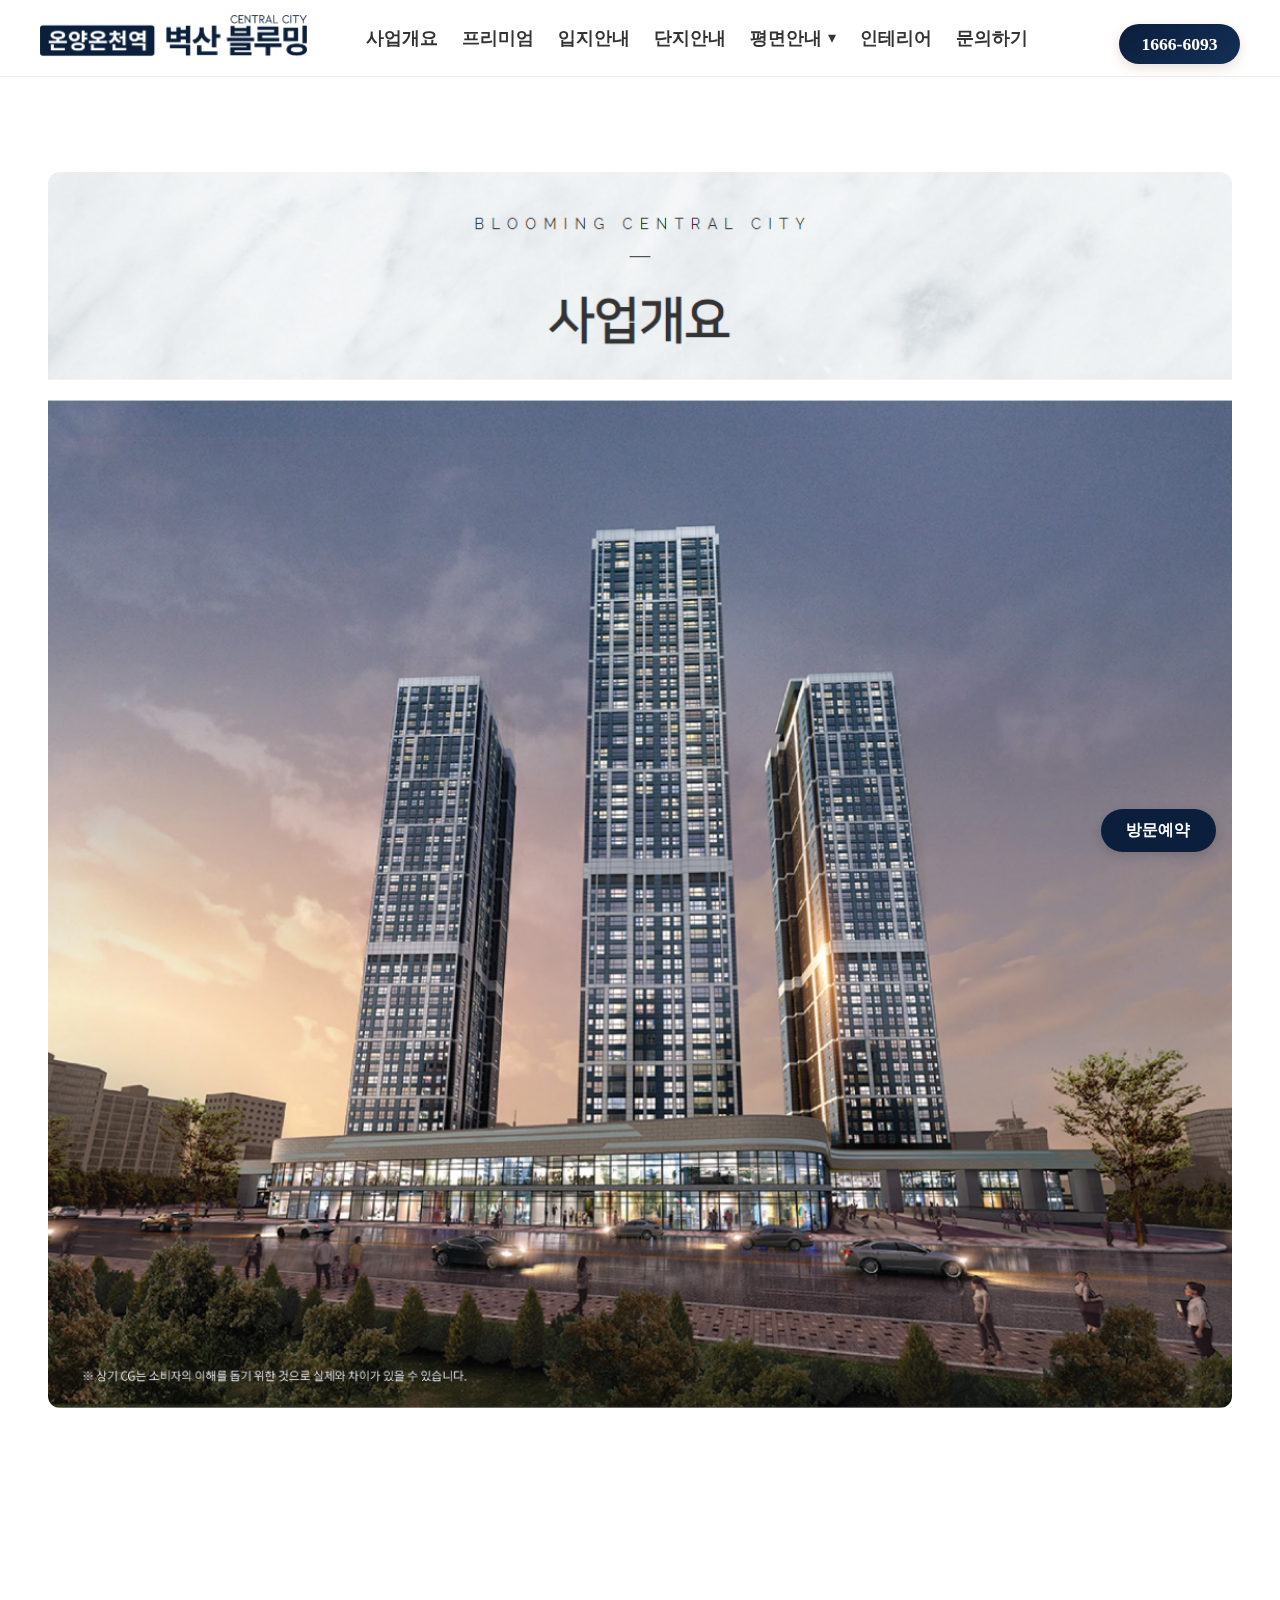
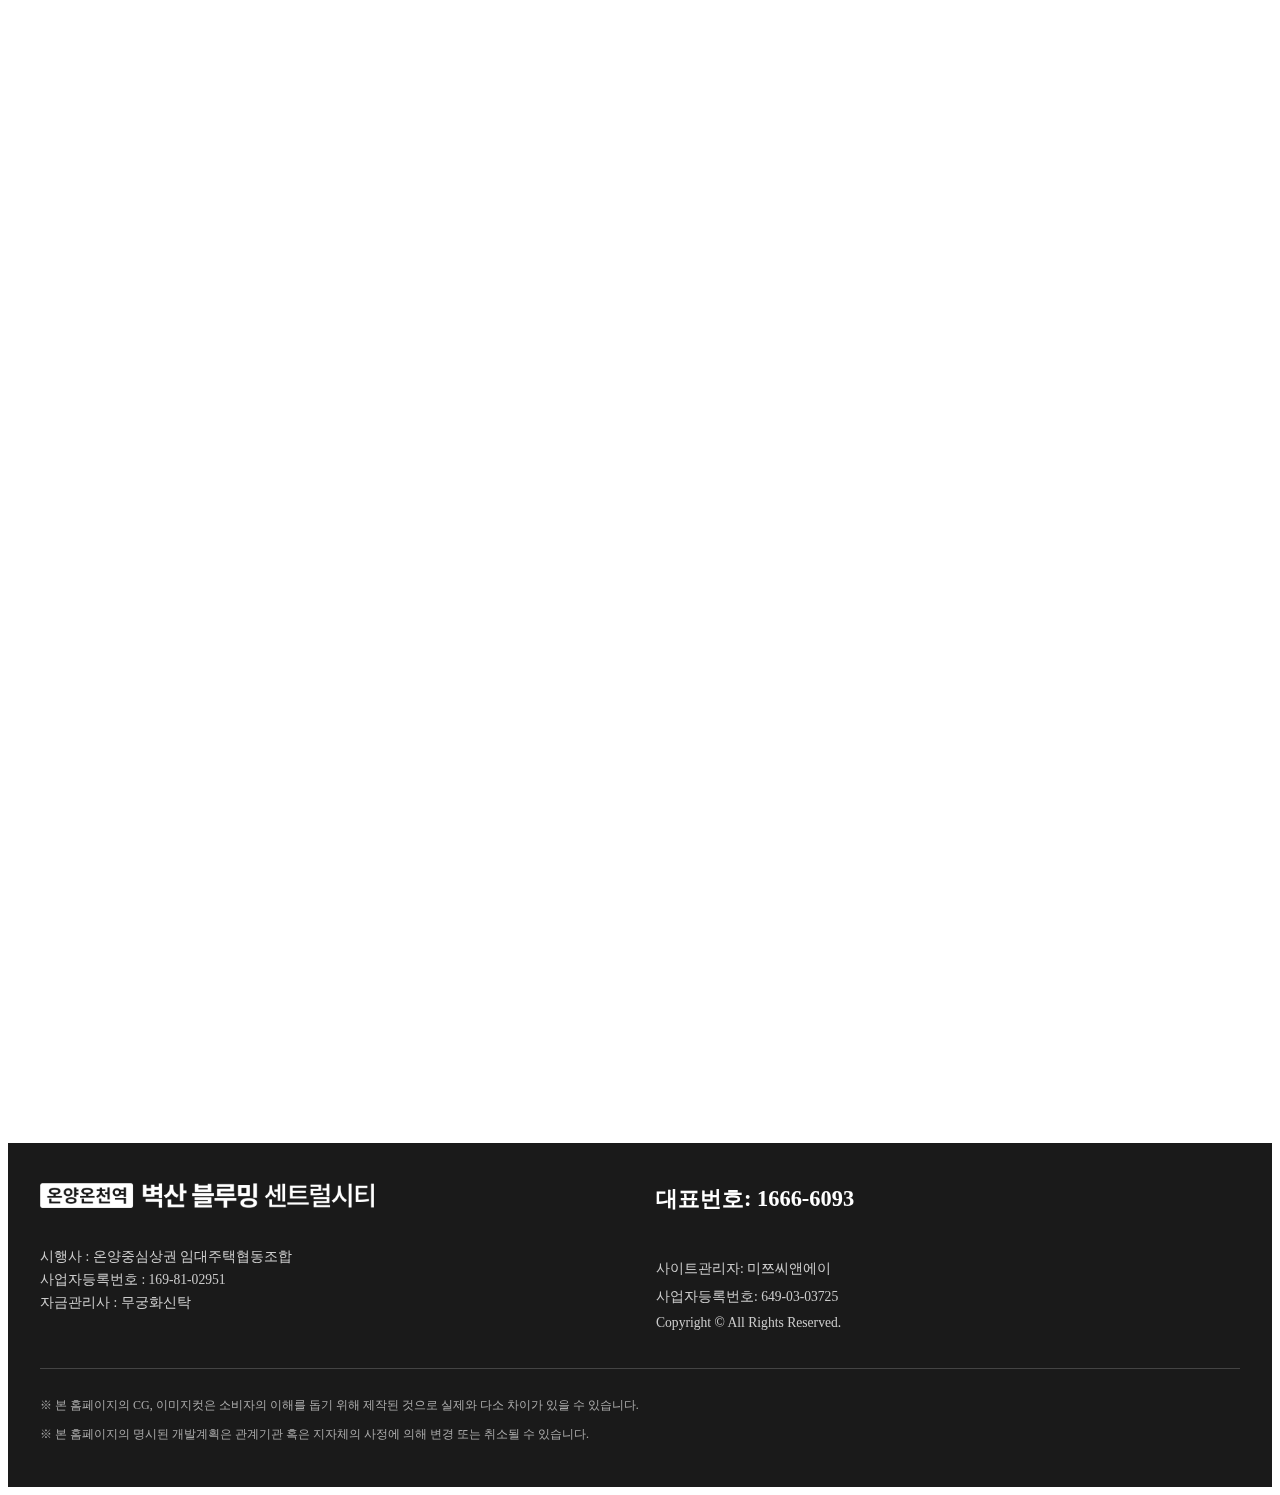
<file: about.html>
<!DOCTYPE html>
<html lang="ko">
<head>
  <meta charset="UTF-8" />
  <meta name="viewport" content="width=device-width, initial-scale=1.0" />
  <title>사업개요 | 온양온천역 벽산 블루밍 센트럴시티</title>
  <link rel="stylesheet" href="/assets/css/style.css" />
  <!-- 파비콘 -->
<link rel="icon" href="/assets/images/favicon.svg" type="image/png" />
  <style>
    .desktop-only { display: block; }
    .mobile-only { display: none; }

    @media (max-width: 768px) {
      .desktop-only { display: none; }
      .mobile-only { display: block; }
    }

    .fade-item {
      opacity: 0;
      transform: translateY(40px);
      transition: all 1.2s ease;
    }

    .fade-item.visible {
      opacity: 1;
      transform: translateY(0);
    }

    .delay-1 { transition-delay: 0.2s; }
    .delay-2 { transition-delay: 0.4s; }
    .delay-3 { transition-delay: 0.6s; }
  </style>
</head>
<body>
  <!-- ✅ 헤더 컴포넌트 -->
  <div id="header-include"></div>

  <main class="main-section">
    <section class="info-section" style="padding: 4rem 1.5rem; ">
      <div class="container" style="max-width: 1200px; margin: auto; display: block; padding: 0 1rem;">
       <img src="/assets/images/about/about1.png" class=" fade-item delay-1" alt="단지 이미지1" style="width: 100%; border-radius: 12px; margin-bottom: 2rem;" />
       <img src="/assets/images/about/about2.png" class=" fade-item delay-2" alt="단지 이미지2" style="width: 100%; border-radius: 12px; margin-bottom: 2rem;" />
      </div>
    </section>
  </main>

  <!-- ✅ 푸터 컴포넌트 -->
  <div id="footer-include"></div>

  <!-- ✅ 공통 컴포넌트 + 햄버거 메뉴 JS 삽입 -->
  <script>
    async function loadComponent(id, path, callback) {
      try {
        const res = await fetch(path);
        if (!res.ok) throw new Error("Fetch failed");
        const html = await res.text();
        document.getElementById(id).innerHTML = html;
        if (typeof callback === "function") callback();
      } catch (err) {
        console.error(`${path} 불러오기 실패:`, err);
      }
    }

    function bindMenuToggle() {
      const menuToggle = document.getElementById("menuToggle");
      const mainNav = document.getElementById("mainNav");
      if (menuToggle && mainNav) {
        menuToggle.addEventListener("click", () => {
          mainNav.classList.toggle("active");
        });
      }
    }

    document.addEventListener("DOMContentLoaded", () => {
      loadComponent("header-include", "/components/header.html", bindMenuToggle);
      loadComponent("footer-include", "/components/footer.html");

      const observer = new IntersectionObserver((entries) => {
        entries.forEach(entry => {
          if (entry.isIntersecting) {
            entry.target.classList.add('visible');
            observer.unobserve(entry.target);
          }
        });
      }, { threshold: 0.1 });

      document.querySelectorAll('.fade-item').forEach(el => observer.observe(el));
    });
  </script>
  <!-- ✅ 플로팅 버튼 -->
<a href="/form.html" class="floating-btn">방문예약</a>
</body>
</html>
</file>
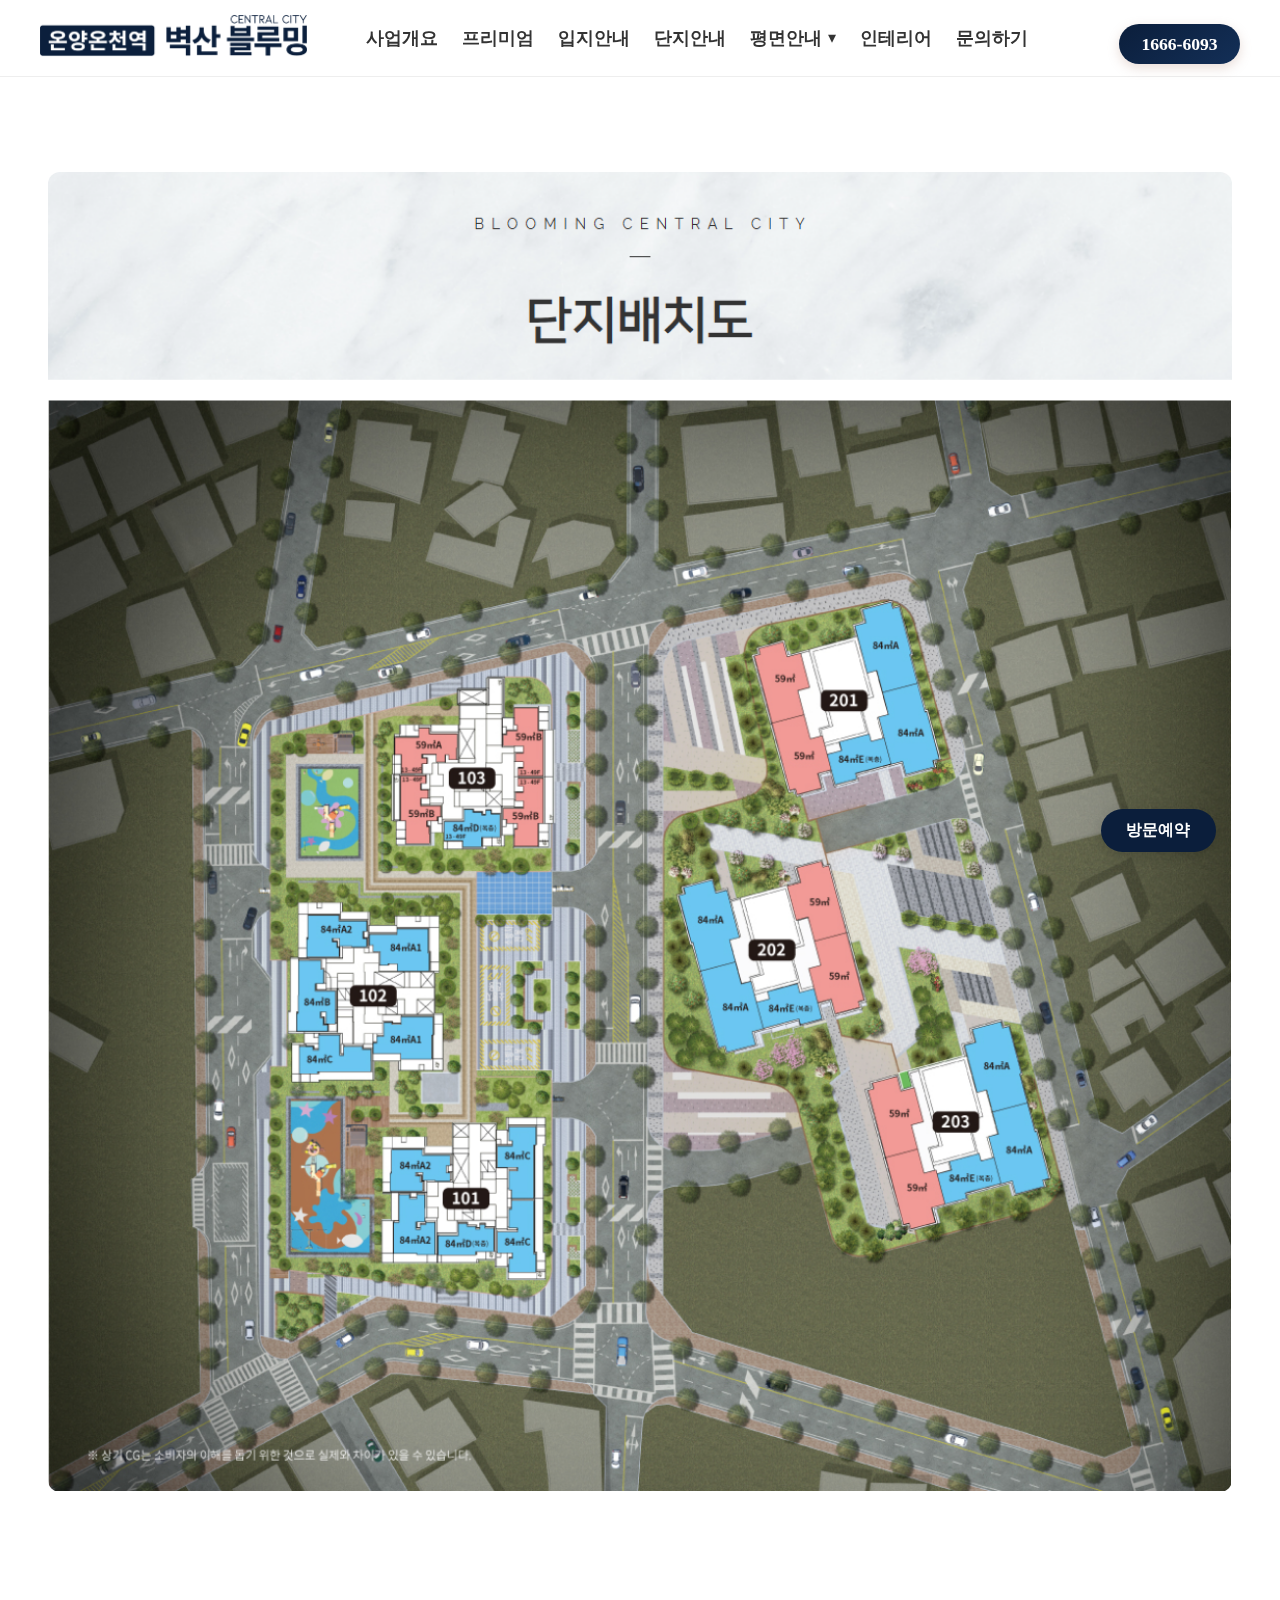
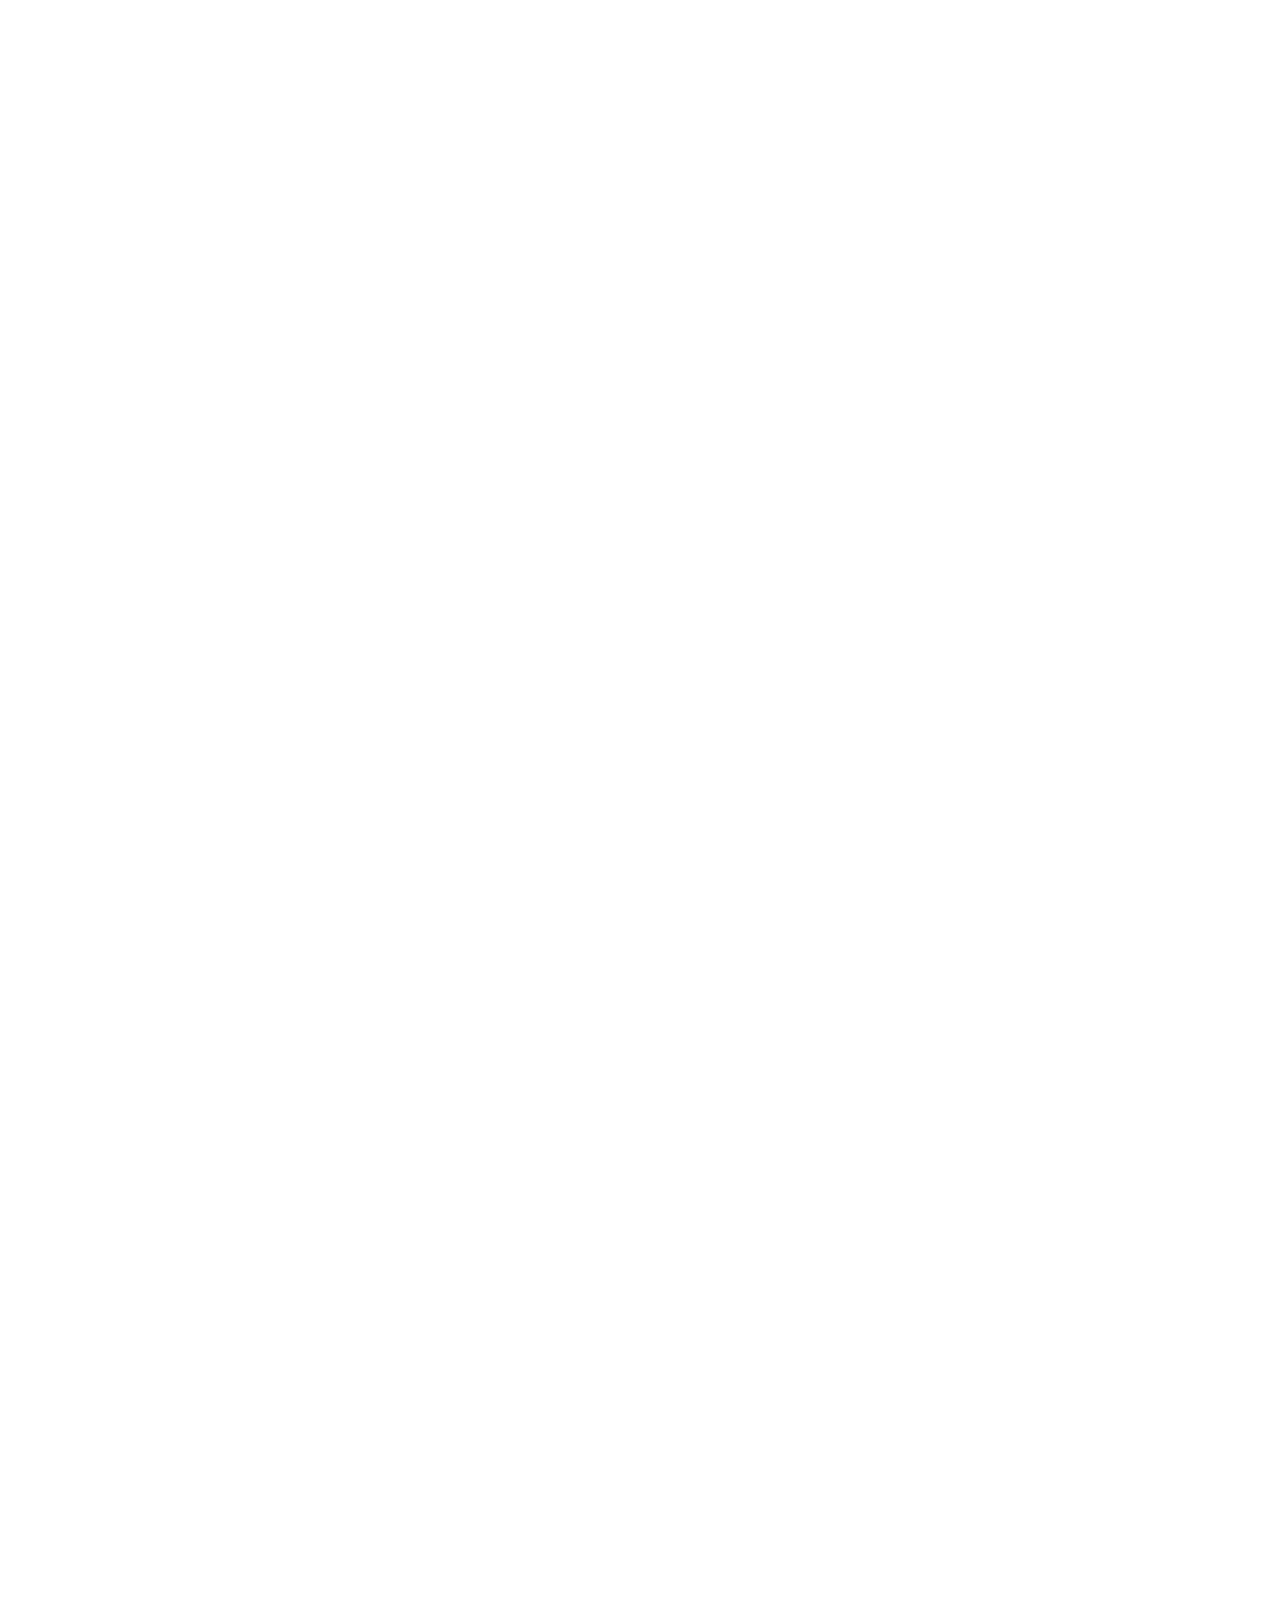
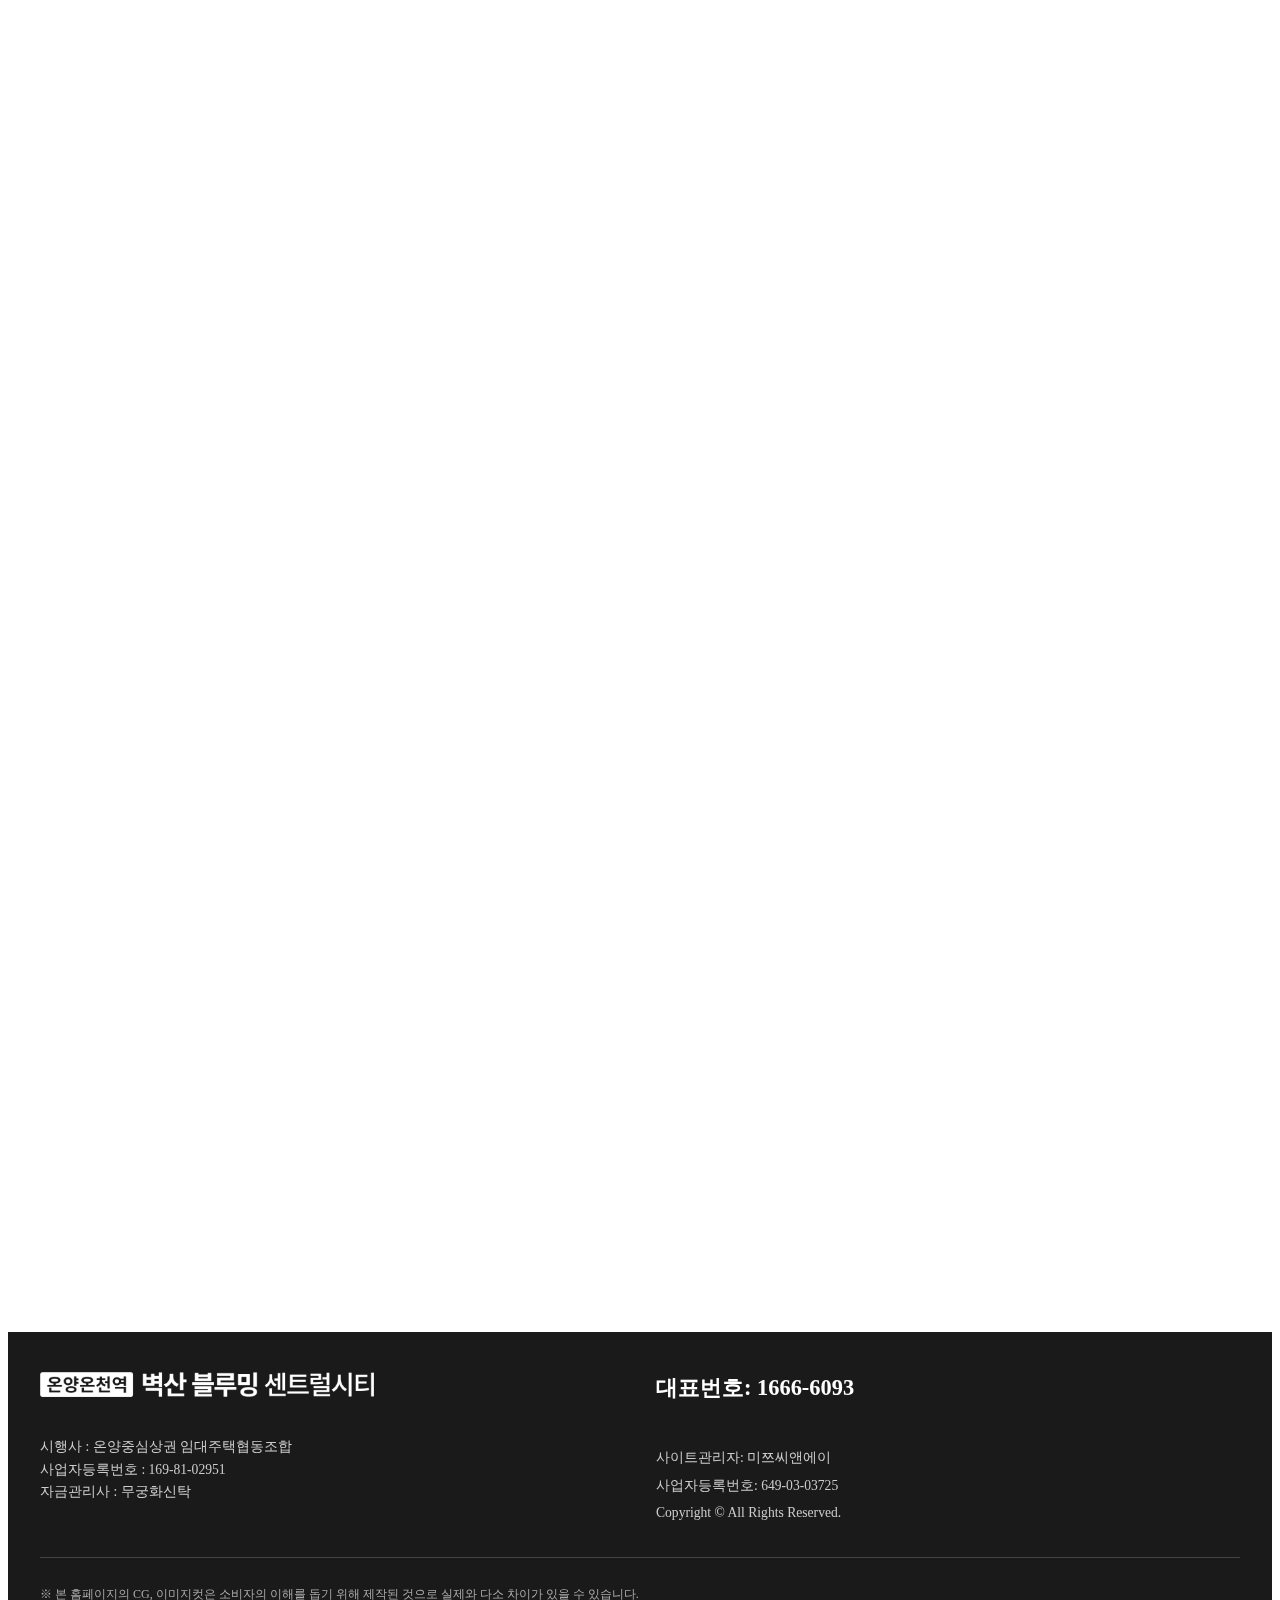
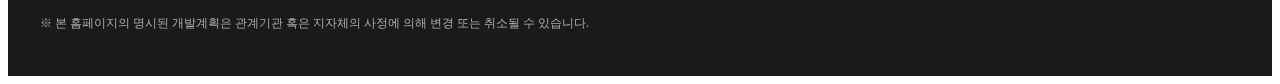
<file: complex.html>
<!DOCTYPE html>
<html lang="ko">
<head>
  <meta charset="UTF-8" />
  <meta name="viewport" content="width=device-width, initial-scale=1.0" />
  <title>단지안내 | 온양온천역 벽산 블루밍 센트럴시티</title>
  <link rel="stylesheet" href="/assets/css/style.css" />
  <!-- 파비콘 -->
<link rel="icon" href="/assets/images/favicon.svg" type="image/png" />
  <style>
    .desktop-only { display: block; }
    .mobile-only { display: none; }

    @media (max-width: 768px) {
      .desktop-only { display: none; }
      .mobile-only { display: block; }
    }

    .fade-item {
      opacity: 0;
      transform: translateY(40px);
      transition: all 1.2s ease;
    }

    .fade-item.visible {
      opacity: 1;
      transform: translateY(0);
    }

    .delay-1 { transition-delay: 0.2s; }
    .delay-2 { transition-delay: 0.4s; }
    .delay-3 { transition-delay: 0.6s; }
  </style>
</head>
<body>
  <!-- ✅ 헤더 컴포넌트 -->
  <div id="header-include"></div>

  <main class="main-section">
    <section class="info-section" style="padding: 4rem 1.5rem; ">
      <div class="container" style="max-width: 1200px; margin: auto; display: block; padding: 0 1rem;">
       <img src="/assets/images/complex/complex1.png" class=" fade-item delay-1" alt="단지 이미지1" style="width: 100%; border-radius: 12px; margin-bottom: 2rem;" />
       <img src="/assets/images/complex/complex2.png" class=" fade-item delay-2" alt="단지 이미지2" style="width: 100%; border-radius: 12px; margin-bottom: 2rem;" />
      </div>
    </section>
  </main>

  <!-- ✅ 푸터 컴포넌트 -->
  <div id="footer-include"></div>

  <!-- ✅ 공통 컴포넌트 + 햄버거 메뉴 JS 삽입 -->
  <script>
    async function loadComponent(id, path, callback) {
      try {
        const res = await fetch(path);
        if (!res.ok) throw new Error("Fetch failed");
        const html = await res.text();
        document.getElementById(id).innerHTML = html;
        if (typeof callback === "function") callback();
      } catch (err) {
        console.error(`${path} 불러오기 실패:`, err);
      }
    }

    function bindMenuToggle() {
      const menuToggle = document.getElementById("menuToggle");
      const mainNav = document.getElementById("mainNav");
      if (menuToggle && mainNav) {
        menuToggle.addEventListener("click", () => {
          mainNav.classList.toggle("active");
        });
      }
    }

    document.addEventListener("DOMContentLoaded", () => {
      loadComponent("header-include", "/components/header.html", bindMenuToggle);
      loadComponent("footer-include", "/components/footer.html");

      const observer = new IntersectionObserver((entries) => {
        entries.forEach(entry => {
          if (entry.isIntersecting) {
            entry.target.classList.add('visible');
            observer.unobserve(entry.target);
          }
        });
      }, { threshold: 0.1 });

      document.querySelectorAll('.fade-item').forEach(el => observer.observe(el));
    });
  </script>
  <!-- ✅ 플로팅 버튼 -->
<a href="/form.html" class="floating-btn">방문예약</a>
</body>
</html>
</file>
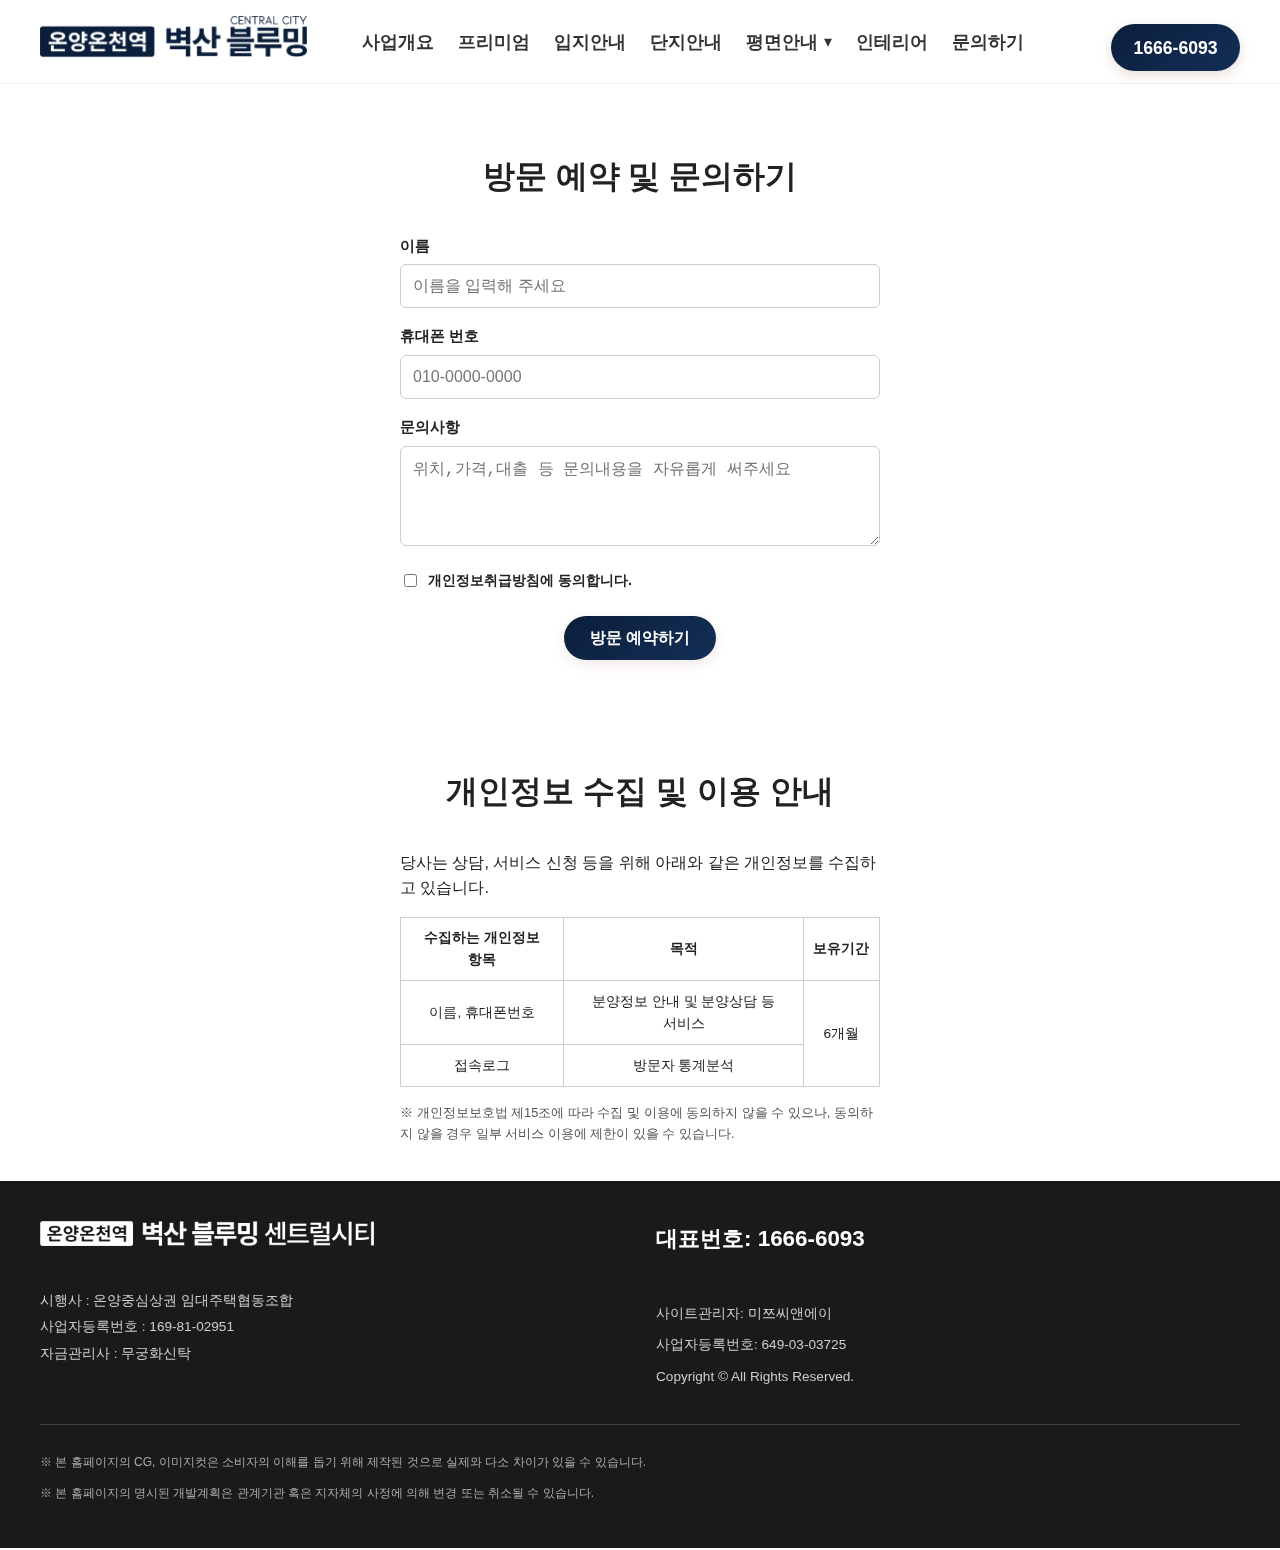
<file: form 백업.html>
<!DOCTYPE html>
<html lang="ko">
<head>
  <meta charset="UTF-8" />
  <meta name="viewport" content="width=device-width, initial-scale=1.0" />
  <title>문의하기 | 온양온천역 벽산 블루밍 센트럴시티</title>
  <link rel="stylesheet" href="/assets/css/style.css">
  <link rel="stylesheet" href="/assets/css/form.css">
  <!-- 파비콘 -->
<link rel="icon" href="/assets/images/favicon.svg" type="image/png" />
  <style>
    .submit-btn {
      background: linear-gradient(145deg, #0B1E3B, #132f57);
      color: #ffffff;
      padding: 0.7rem 1.6rem;
      font-size: 1rem;
      font-weight: 600;
      border: none;
      border-radius: 999px;
      cursor: pointer;
      box-shadow: 0 4px 12px rgba(183, 142, 125, 0.2);
      transition: all 0.3s ease;
    }

    .submit-btn:hover {
      background: linear-gradient(145deg, #0B1E3B, #132f57);
      box-shadow: 0 6px 16px rgba(156, 109, 94, 0.3);
      transform: translateY(-2px);
    }

    .modal.hidden {
      display: none;
    }
  </style>
</head>
<body>
  <!-- ✅ 헤더 컴포넌트 -->
  <div id="header-include"></div>

  <main class="main-section">
    <div class="form-container">
      <h2>방문 예약 및 문의하기</h2>
      <form name="contact" method="POST" data-netlify="true" id="contact-form">
        <input type="hidden" name="form-name" value="contact" />

        <label for="name">이름</label>
        <input type="text" id="name" name="name" placeholder="이름을 입력해 주세요" required>

        <label for="phone">휴대폰 번호</label>
        <input type="tel" id="phone" name="phone" placeholder="010-0000-0000" required>

        <label for="message">문의사항</label>
        <textarea id="message" name="message" rows="4" placeholder="위치,가격,대출 등 문의내용을 자유롭게 써주세요"></textarea>

        <div class="privacy-check">
          <label>
            <input type="checkbox" name="agree" required />
            개인정보취급방침에 동의합니다.
          </label>
        </div>

        <div class="submit-wrap">
          <button type="submit" class="submit-btn">방문 예약하기</button>
        </div>
      </form>
    </div>

    <div id="success-modal" class="modal hidden">
      <div class="modal-content">
        <p>정상적으로 등록되었습니다. 감사합니다!</p>
        <button onclick="closeModal()">닫기</button>
      </div>
    </div>

    <div class="form-container privacy-table">
      <h2>개인정보 수집 및 이용 안내</h2>
      <p>당사는 상담, 서비스 신청 등을 위해 아래와 같은 개인정보를 수집하고 있습니다.</p>
      <table>
        <thead>
          <tr>
            <th>수집하는 개인정보 항목</th>
            <th>목적</th>
            <th>보유기간</th>
          </tr>
        </thead>
        <tbody>
          <tr>
            <td>이름, 휴대폰번호</td>
            <td>분양정보 안내 및 분양상담 등 서비스</td>
            <td rowspan="2">6개월</td>
          </tr>
          <tr>
            <td>접속로그</td>
            <td>방문자 통계분석</td>
          </tr>
        </tbody>
      </table>
      <p class="privacy-note">
        ※ 개인정보보호법 제15조에 따라 수집 및 이용에 동의하지 않을 수 있으나, 동의하지 않을 경우 일부 서비스 이용에 제한이 있을 수 있습니다.
      </p>
    </div>
  </main>

  <script>
    const form = document.getElementById("contact-form");
    const modal = document.getElementById("success-modal");

    form.addEventListener("submit", function (e) {
      e.preventDefault();
      const formData = new FormData(form);

      fetch("/", {
        method: "POST",
        body: formData
      })
      .then(() => {
        modal.classList.remove("hidden");
        form.reset();
      })
      .catch(() => {
        alert("제출 중 오류가 발생했습니다. 다시 시도해주세요.");
      });
    });

    function closeModal() {
      modal.classList.add("hidden");
    }
  </script>

  <!-- ✅ 푸터 컴포넌트 -->
  <div id="footer-include"></div>

  <!-- ✅ 컴포넌트 로딩 + 햄버거 메뉴 스크립트 -->
  <script>
    async function loadComponent(id, path, callback) {
      try {
        const res = await fetch(path);
        if (!res.ok) throw new Error("Fetch failed");
        const html = await res.text();
        document.getElementById(id).innerHTML = html;
        if (typeof callback === "function") callback();
      } catch (err) {
        console.error(`${path} 불러오기 실패:`, err);
      }
    }

    function bindMenuToggle() {
      const menuToggle = document.getElementById("menuToggle");
      const mainNav = document.getElementById("mainNav");
      if (menuToggle && mainNav) {
        menuToggle.addEventListener("click", () => {
          mainNav.classList.toggle("active");
        });
      }
    }

    document.addEventListener("DOMContentLoaded", () => {
      loadComponent("header-include", "/components/header.html", bindMenuToggle);
      loadComponent("footer-include", "/components/footer.html");

      const observer = new IntersectionObserver((entries) => {
        entries.forEach(entry => {
          if (entry.isIntersecting) {
            entry.target.classList.add('visible');
            observer.unobserve(entry.target);
          }
        });
      }, { threshold: 0.1 });

      document.querySelectorAll('.fade-item').forEach(el => observer.observe(el));
    });
  </script>
</body>
</html>
</file>
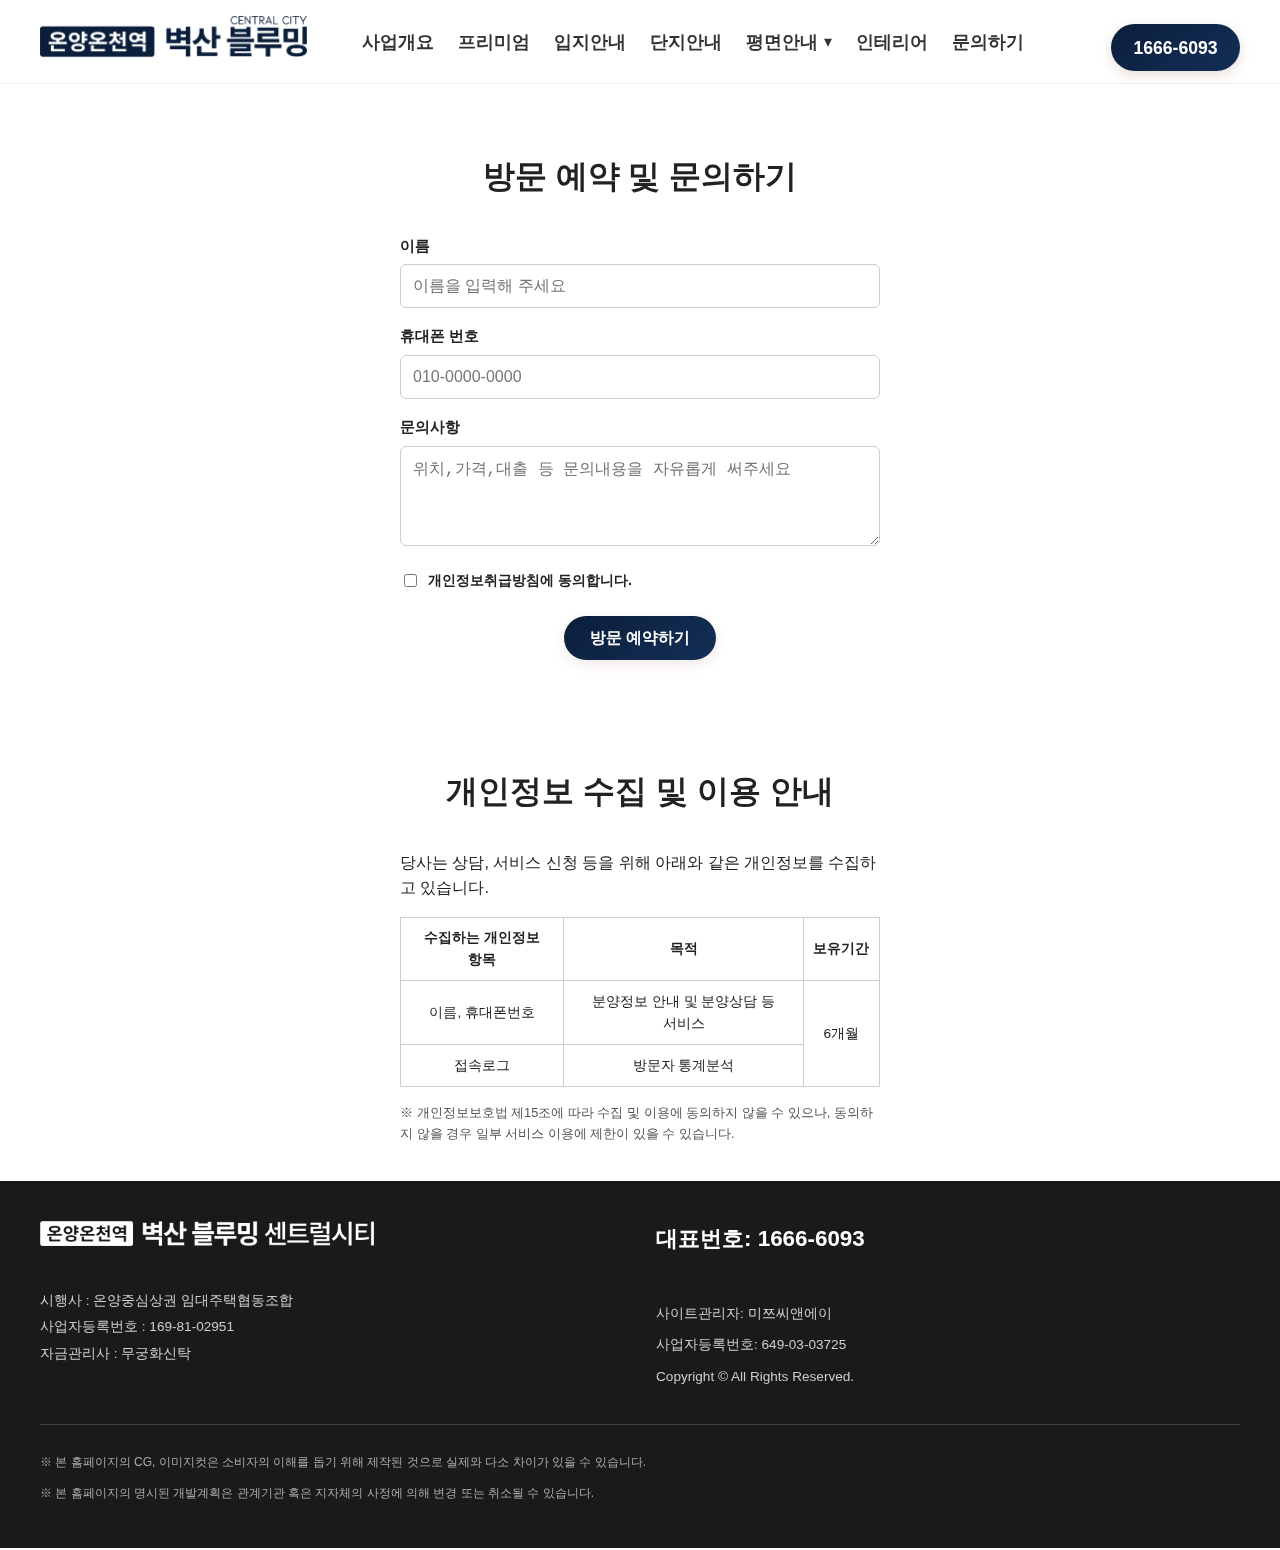
<file: form.html>
<!DOCTYPE html>

<html lang="ko">
<head>
<meta charset="utf-8"/>
<meta content="width=device-width, initial-scale=1.0" name="viewport"/>
<title>문의하기 | 온양온천역 벽산 블루밍 센트럴시티</title>
<link href="/assets/css/style.css" rel="stylesheet"/>
<link href="/assets/css/form.css" rel="stylesheet"/>
<!-- 파비콘 -->
<link href="/assets/images/favicon.svg" rel="icon" type="image/png"/>
<style>
    .submit-btn {
      background: linear-gradient(145deg, #0B1E3B, #132f57);
      color: #ffffff;
      padding: 0.7rem 1.6rem;
      font-size: 1rem;
      font-weight: 600;
      border: none;
      border-radius: 999px;
      cursor: pointer;
      box-shadow: 0 4px 12px rgba(183, 142, 125, 0.2);
      transition: all 0.3s ease;
    }

    .submit-btn:hover {
      background: linear-gradient(145deg, #293979, #293979);
      box-shadow: 0 6px 16px rgba(156, 109, 94, 0.3);
      transform: translateY(-2px);
    }

    .modal.hidden {
      display: none;
    }
  </style>
</head>
<body>
<!-- ✅ 헤더 컴포넌트 -->
<div id="header-include"></div>
<main class="main-section">
<div class="form-container">
<h2>방문 예약 및 문의하기</h2>
<form action="/" data-netlify="true" id="contact-form" method="POST" name="contact" netlify-honeypot="bot-field" target="netlify-frame">
<input name="form-name" type="hidden" value="contact"/>
<input name="bot-field" type="hidden"/>
<input name="form-name" type="hidden" value="contact"/>
<label for="name">이름</label>
<input id="name" name="name" placeholder="이름을 입력해 주세요" required="" type="text"/>
<label for="phone">휴대폰 번호</label>
<input id="phone" name="phone" placeholder="010-0000-0000" required="" type="tel"/>
<label for="message">문의사항</label>
<textarea id="message" name="message" placeholder="위치,가격,대출 등 문의내용을 자유롭게 써주세요" rows="4"></textarea>
<div class="privacy-check">
<label>
<input name="agree" required="" type="checkbox"/>
            개인정보취급방침에 동의합니다.
          </label>
</div>
<div class="submit-wrap">
<button class="submit-btn" type="submit">방문 예약하기</button>
</div>
</form>
<!-- ✅ 숨겨진 iframe: Netlify가 이걸로 전송 -->
</div>
<div class="modal hidden" id="success-modal">
<div class="modal-content">
<p>정상적으로 등록되었습니다. 감사합니다!</p>
<button onclick="closeModal()">닫기</button>
</div>
</div>
<div class="form-container privacy-table">
<h2>개인정보 수집 및 이용 안내</h2>
<p>당사는 상담, 서비스 신청 등을 위해 아래와 같은 개인정보를 수집하고 있습니다.</p>
<table>
<thead>
<tr>
<th>수집하는 개인정보 항목</th>
<th>목적</th>
<th>보유기간</th>
</tr>
</thead>
<tbody>
<tr>
<td>이름, 휴대폰번호</td>
<td>분양정보 안내 및 분양상담 등 서비스</td>
<td rowspan="2">6개월</td>
</tr>
<tr>
<td>접속로그</td>
<td>방문자 통계분석</td>
</tr>
</tbody>
</table>
<p class="privacy-note">
        ※ 개인정보보호법 제15조에 따라 수집 및 이용에 동의하지 않을 수 있으나, 동의하지 않을 경우 일부 서비스 이용에 제한이 있을 수 있습니다.
      </p>
</div>
</main>
<!-- ✅ 푸터 컴포넌트 -->
<div id="footer-include"></div>
<!-- ✅ 컴포넌트 로딩 + 햄버거 메뉴 스크립트 -->
<script>
const form = document.getElementById("contact-form");
const modal = document.getElementById("success-modal");

form.addEventListener("submit", function (e) {
  e.preventDefault();

  const formData = new FormData(form);
  formData.append("form-name", "contact");

  fetch("/", {
    method: "POST",
    headers: { "Content-Type": "application/x-www-form-urlencoded" },
    body: new URLSearchParams(formData).toString()
  })
  .then(() => {
    modal.classList.remove("hidden");
    form.reset();
  })
  .catch(() => {
    alert("제출 중 오류가 발생했습니다.");
  });
});

function closeModal() {
  modal.classList.add("hidden");
}

// ✅ 공통 컴포넌트(header/footer/플로팅 버튼) 비동기 로딩
async function loadComponent(id, path, callback) {
  try {
    const res = await fetch(path);
    if (!res.ok) throw new Error("Fetch failed");
    const html = await res.text();
    document.getElementById(id).innerHTML = html;
    if (typeof callback === "function") callback();
  } catch (err) {
    console.error(`${path} 불러오기 실패:`, err);
  }
}

// ✅ 햄버거 메뉴 바인딩 함수
function bindMenuToggle() {
  const menuToggle = document.getElementById("menuToggle");
  const mainNav = document.getElementById("mainNav");

  if (menuToggle && mainNav) {
    menuToggle.addEventListener("click", () => {
      mainNav.classList.toggle("active");
    });
  }
}

// ✅ 페이지 로드시 실행
document.addEventListener("DOMContentLoaded", () => {
  loadComponent("header-include", "/components/header.html", bindMenuToggle);
  loadComponent("footer-include", "/components/footer.html");
});
</script></body>
</html>
</file>
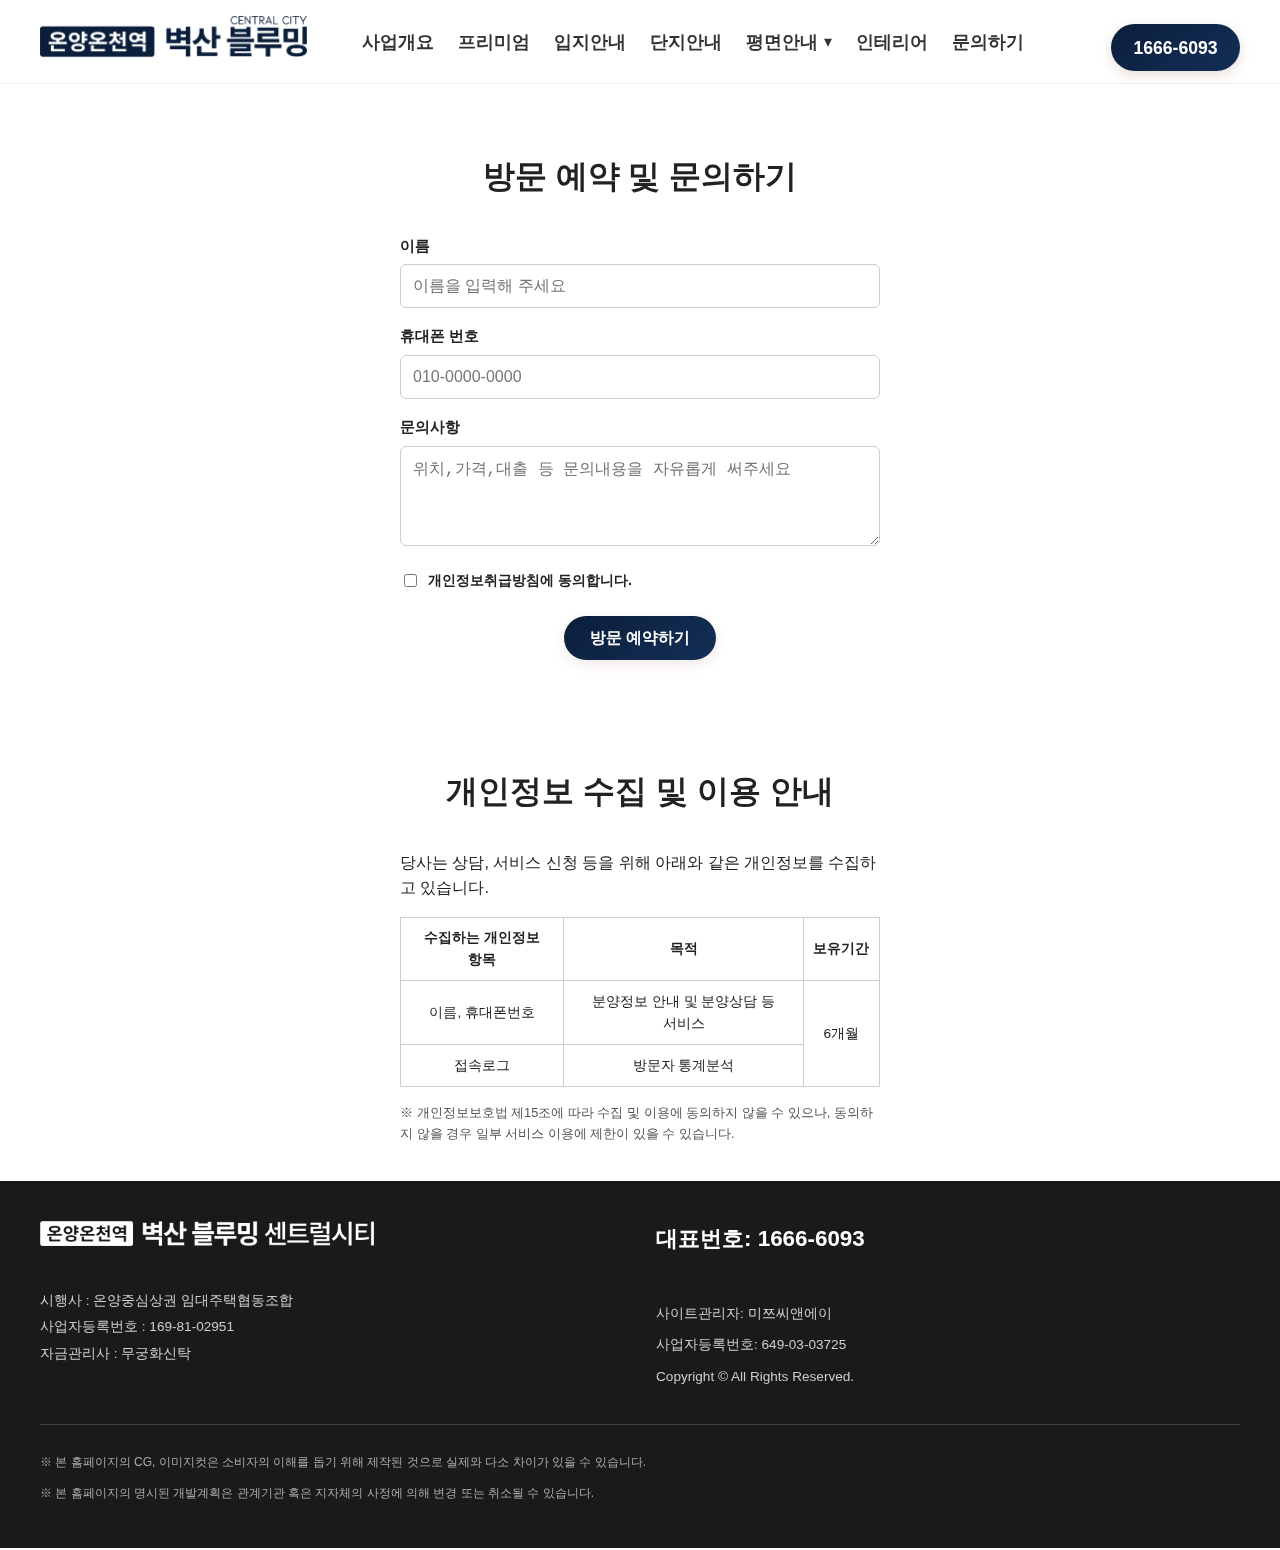
<file: form백업백업.html>
<!DOCTYPE html>

<html lang="ko">
<head>
<meta charset="utf-8"/>
<meta content="width=device-width, initial-scale=1.0" name="viewport"/>
<title>문의하기 | 온양온천역 벽산 블루밍 센트럴시티</title>
<link href="/assets/css/style.css" rel="stylesheet"/>
<link href="/assets/css/form.css" rel="stylesheet"/>
<!-- 파비콘 -->
<link href="/assets/images/favicon.svg" rel="icon" type="image/svg"/>
<style>
    .submit-btn {
      background: linear-gradient(145deg, #0B1E3B, #132f57);
      color: #ffffff;
      padding: 0.7rem 1.6rem;
      font-size: 1rem;
      font-weight: 600;
      border: none;
      border-radius: 999px;
      cursor: pointer;
      box-shadow: 0 4px 12px rgba(183, 142, 125, 0.2);
      transition: all 0.3s ease;
    }

    .submit-btn:hover {
      background: linear-gradient(145deg, #0B1E3B, #102a50);
      box-shadow: 0 6px 16px rgba(156, 109, 94, 0.3);
      transform: translateY(-2px);
    }

    .modal.hidden {
      display: none;
    }
  </style>
</head>
<body>
<!-- ✅ 헤더 컴포넌트 -->
<div id="header-include"></div>
<main class="main-section">
<div class="form-container">
<h2>방문 예약 및 문의하기</h2>
<form action="/" data-netlify="true" id="contact-form" method="POST" name="contact" netlify-honeypot="bot-field" target="netlify-frame">
<input name="form-name" type="hidden" value="contact"/>
<input name="bot-field" type="hidden"/>
<input name="form-name" type="hidden" value="contact"/>
<label for="name">이름</label>
<input id="name" name="name" placeholder="이름을 입력해 주세요" required="" type="text"/>
<label for="phone">휴대폰 번호</label>
<input id="phone" name="phone" placeholder="010-0000-0000" required="" type="tel"/>
<label for="message">문의사항</label>
<textarea id="message" name="message" placeholder="위치,가격,대출 등 문의내용을 자유롭게 써주세요" rows="4"></textarea>
<div class="privacy-check">
<label>
<input name="agree" required="" type="checkbox"/>
            개인정보취급방침에 동의합니다.
          </label>
</div>
<div class="submit-wrap">
<button class="submit-btn" type="submit">방문 예약하기</button>
</div>
</form>
<!-- ✅ 숨겨진 iframe: Netlify가 이걸로 전송 -->
</div>
<div class="modal hidden" id="success-modal">
<div class="modal-content">
<p>정상적으로 등록되었습니다. 감사합니다!</p>
<button onclick="closeModal()">닫기</button>
</div>
</div>
<div class="form-container privacy-table">
<h2>개인정보 수집 및 이용 안내</h2>
<p>당사는 상담, 서비스 신청 등을 위해 아래와 같은 개인정보를 수집하고 있습니다.</p>
<table>
<thead>
<tr>
<th>수집하는 개인정보 항목</th>
<th>목적</th>
<th>보유기간</th>
</tr>
</thead>
<tbody>
<tr>
<td>이름, 휴대폰번호</td>
<td>분양정보 안내 및 분양상담 등 서비스</td>
<td rowspan="2">6개월</td>
</tr>
<tr>
<td>접속로그</td>
<td>방문자 통계분석</td>
</tr>
</tbody>
</table>
<p class="privacy-note">
        ※ 개인정보보호법 제15조에 따라 수집 및 이용에 동의하지 않을 수 있으나, 동의하지 않을 경우 일부 서비스 이용에 제한이 있을 수 있습니다.
      </p>
</div>
</main>
<!-- ✅ 푸터 컴포넌트 -->
<div id="footer-include"></div>
<!-- ✅ 컴포넌트 로딩 + 햄버거 메뉴 스크립트 -->
<script>
const form = document.getElementById("contact-form");
const modal = document.getElementById("success-modal");

form.addEventListener("submit", function (e) {
  e.preventDefault();

  const formData = new FormData(form);
  formData.append("form-name", "contact");

  fetch("/", {
    method: "POST",
    headers: { "Content-Type": "application/x-www-form-urlencoded" },
    body: new URLSearchParams(formData).toString()
  })
  .then(() => {
    modal.classList.remove("hidden");
    form.reset();
  })
  .catch(() => {
    alert("제출 중 오류가 발생했습니다.");
  });
});

function closeModal() {
  modal.classList.add("hidden");
}

// ✅ 공통 컴포넌트(header/footer/플로팅 버튼) 비동기 로딩
async function loadComponent(id, path, callback) {
  try {
    const res = await fetch(path);
    if (!res.ok) throw new Error("Fetch failed");
    const html = await res.text();
    document.getElementById(id).innerHTML = html;
    if (typeof callback === "function") callback();
  } catch (err) {
    console.error(`${path} 불러오기 실패:`, err);
  }
}

// ✅ 햄버거 메뉴 바인딩 함수
function bindMenuToggle() {
  const menuToggle = document.getElementById("menuToggle");
  const mainNav = document.getElementById("mainNav");

  if (menuToggle && mainNav) {
    menuToggle.addEventListener("click", () => {
      mainNav.classList.toggle("active");
    });
  }
}

// ✅ 페이지 로드시 실행
document.addEventListener("DOMContentLoaded", () => {
  loadComponent("header-include", "/components/header.html", bindMenuToggle);
  loadComponent("footer-include", "/components/footer.html");
});
</script></body>
</html>
</file>
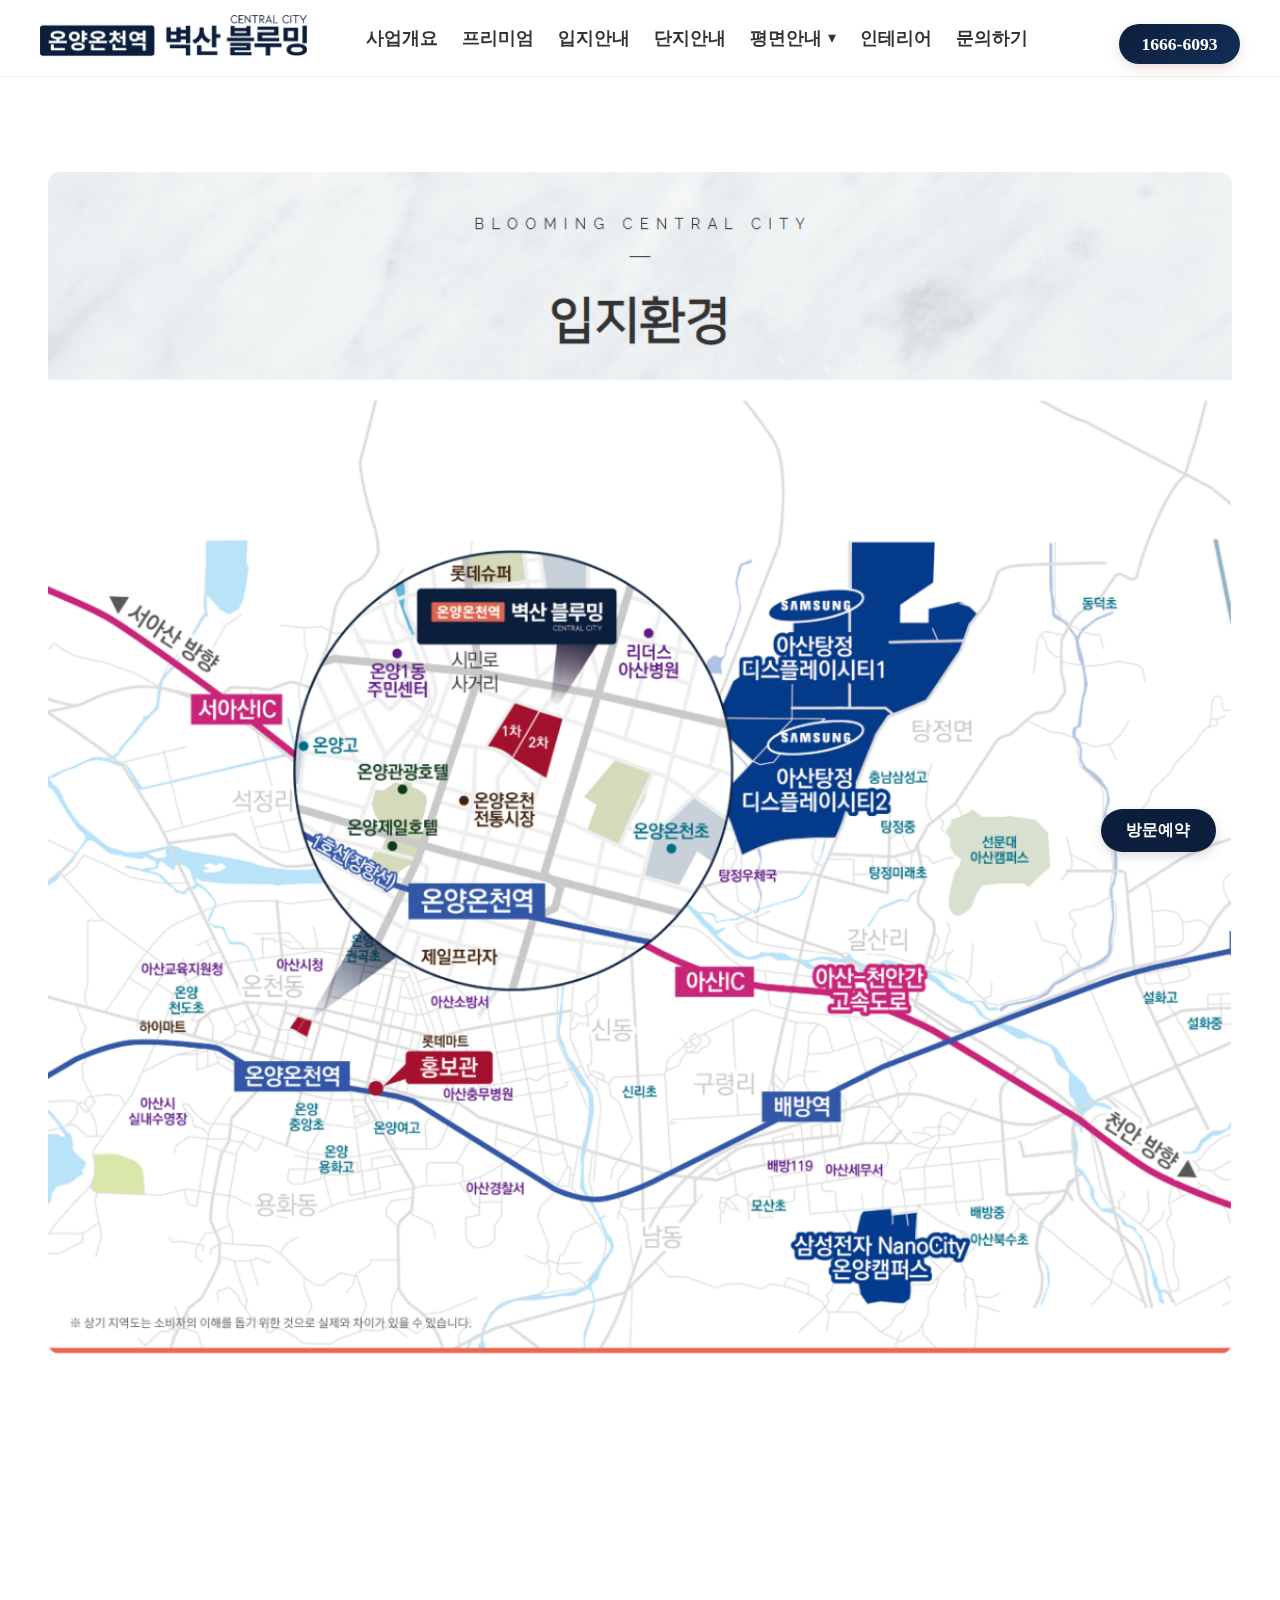
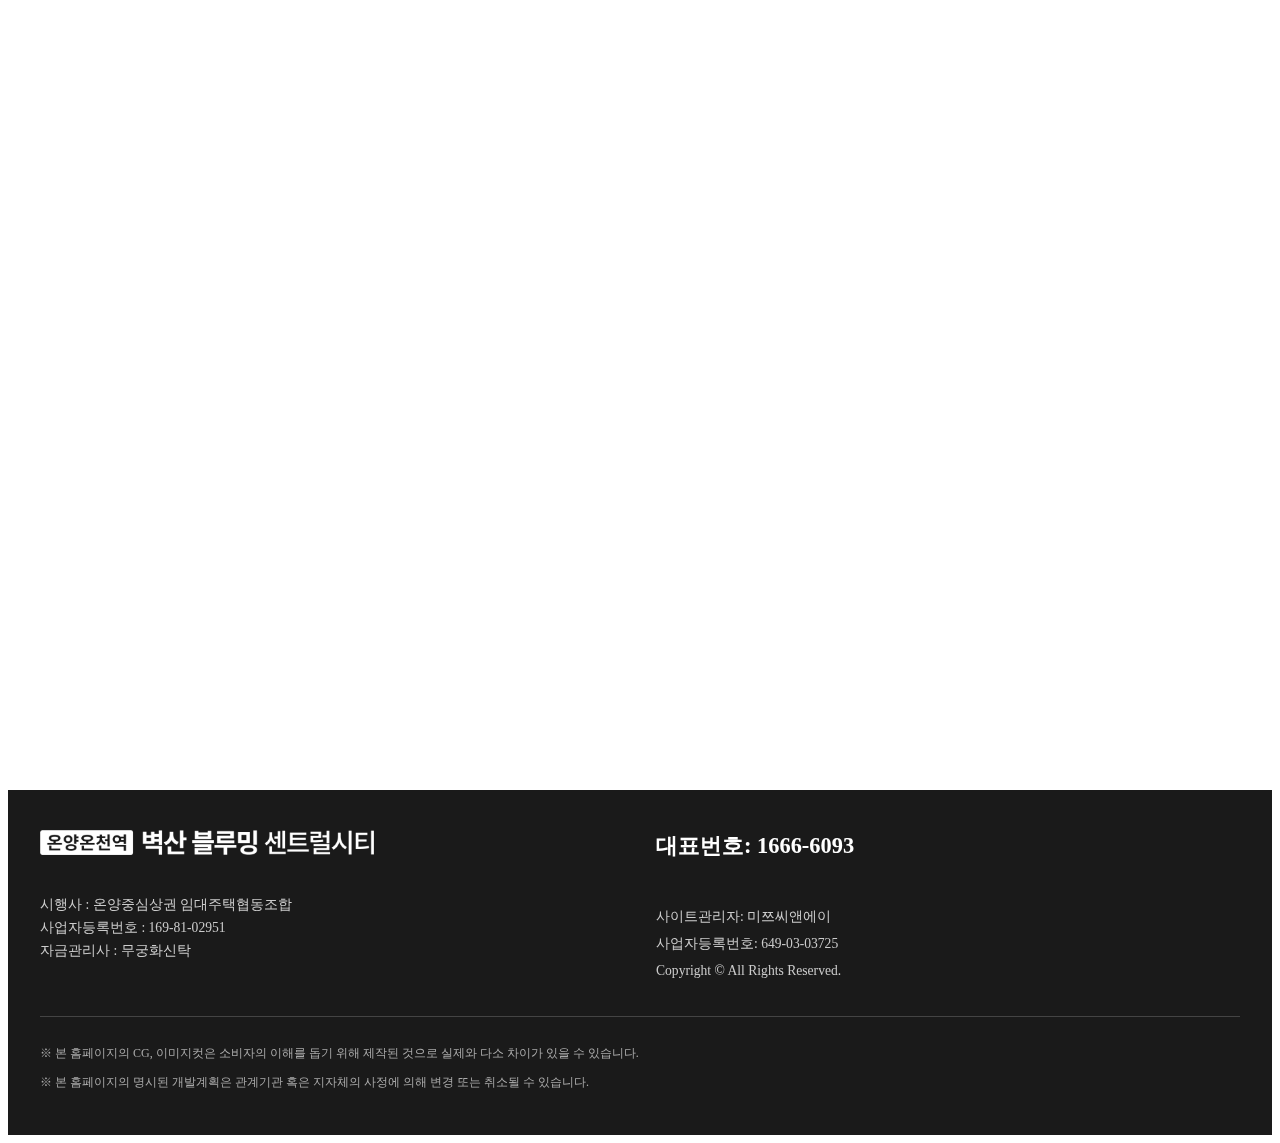
<file: location.html>
<!DOCTYPE html>
<html lang="ko">
<head>
  <meta charset="UTF-8" />
  <meta name="viewport" content="width=device-width, initial-scale=1.0" />
  <title>입지안내 | 온양온천역 벽산 블루밍 센트럴시티</title>
  <link rel="stylesheet" href="/assets/css/style.css" />
  <!-- 파비콘 -->
<link rel="icon" href="/assets/images/favicon.svg" type="image/png" />
  <style>
    .desktop-only { display: block; }
    .mobile-only { display: none; }

    @media (max-width: 768px) {
      .desktop-only { display: none; }
      .mobile-only { display: block; }
    }

    .fade-item {
      opacity: 0;
      transform: translateY(40px);
      transition: all 1.2s ease;
    }

    .fade-item.visible {
      opacity: 1;
      transform: translateY(0);
    }

    .delay-1 { transition-delay: 0.2s; }
    .delay-2 { transition-delay: 0.4s; }
    .delay-3 { transition-delay: 0.6s; }
  </style>
</head>
<body>
  <!-- ✅ 헤더 컴포넌트 -->
  <div id="header-include"></div>

  <main class="main-section">
    <section class="info-section" style="padding: 4rem 1.5rem; ">
      <div class="container" style="max-width: 1200px; margin: auto; display: block; padding: 0 1rem;">
       <img src="/assets/images/location/location1.png" class=" fade-item delay-1" alt="단지 이미지1" style="width: 100%; border-radius: 12px; margin-bottom: 2rem;" />
       <img src="/assets/images/location/location2.png" class=" fade-item delay-2" alt="단지 이미지2" style="width: 100%; border-radius: 12px; margin-bottom: 2rem;" />
      </div>
    </section>
  </main>

  <!-- ✅ 푸터 컴포넌트 -->
  <div id="footer-include"></div>

  <!-- ✅ 공통 컴포넌트 + 햄버거 메뉴 JS 삽입 -->
  <script>
    async function loadComponent(id, path, callback) {
      try {
        const res = await fetch(path);
        if (!res.ok) throw new Error("Fetch failed");
        const html = await res.text();
        document.getElementById(id).innerHTML = html;
        if (typeof callback === "function") callback();
      } catch (err) {
        console.error(`${path} 불러오기 실패:`, err);
      }
    }

    function bindMenuToggle() {
      const menuToggle = document.getElementById("menuToggle");
      const mainNav = document.getElementById("mainNav");
      if (menuToggle && mainNav) {
        menuToggle.addEventListener("click", () => {
          mainNav.classList.toggle("active");
        });
      }
    }

    document.addEventListener("DOMContentLoaded", () => {
      loadComponent("header-include", "/components/header.html", bindMenuToggle);
      loadComponent("footer-include", "/components/footer.html");

      const observer = new IntersectionObserver((entries) => {
        entries.forEach(entry => {
          if (entry.isIntersecting) {
            entry.target.classList.add('visible');
            observer.unobserve(entry.target);
          }
        });
      }, { threshold: 0.1 });

      document.querySelectorAll('.fade-item').forEach(el => observer.observe(el));
    });
  </script>
  <!-- ✅ 플로팅 버튼 -->
<a href="/form.html" class="floating-btn">방문예약</a>
</body>
</html>
</file>
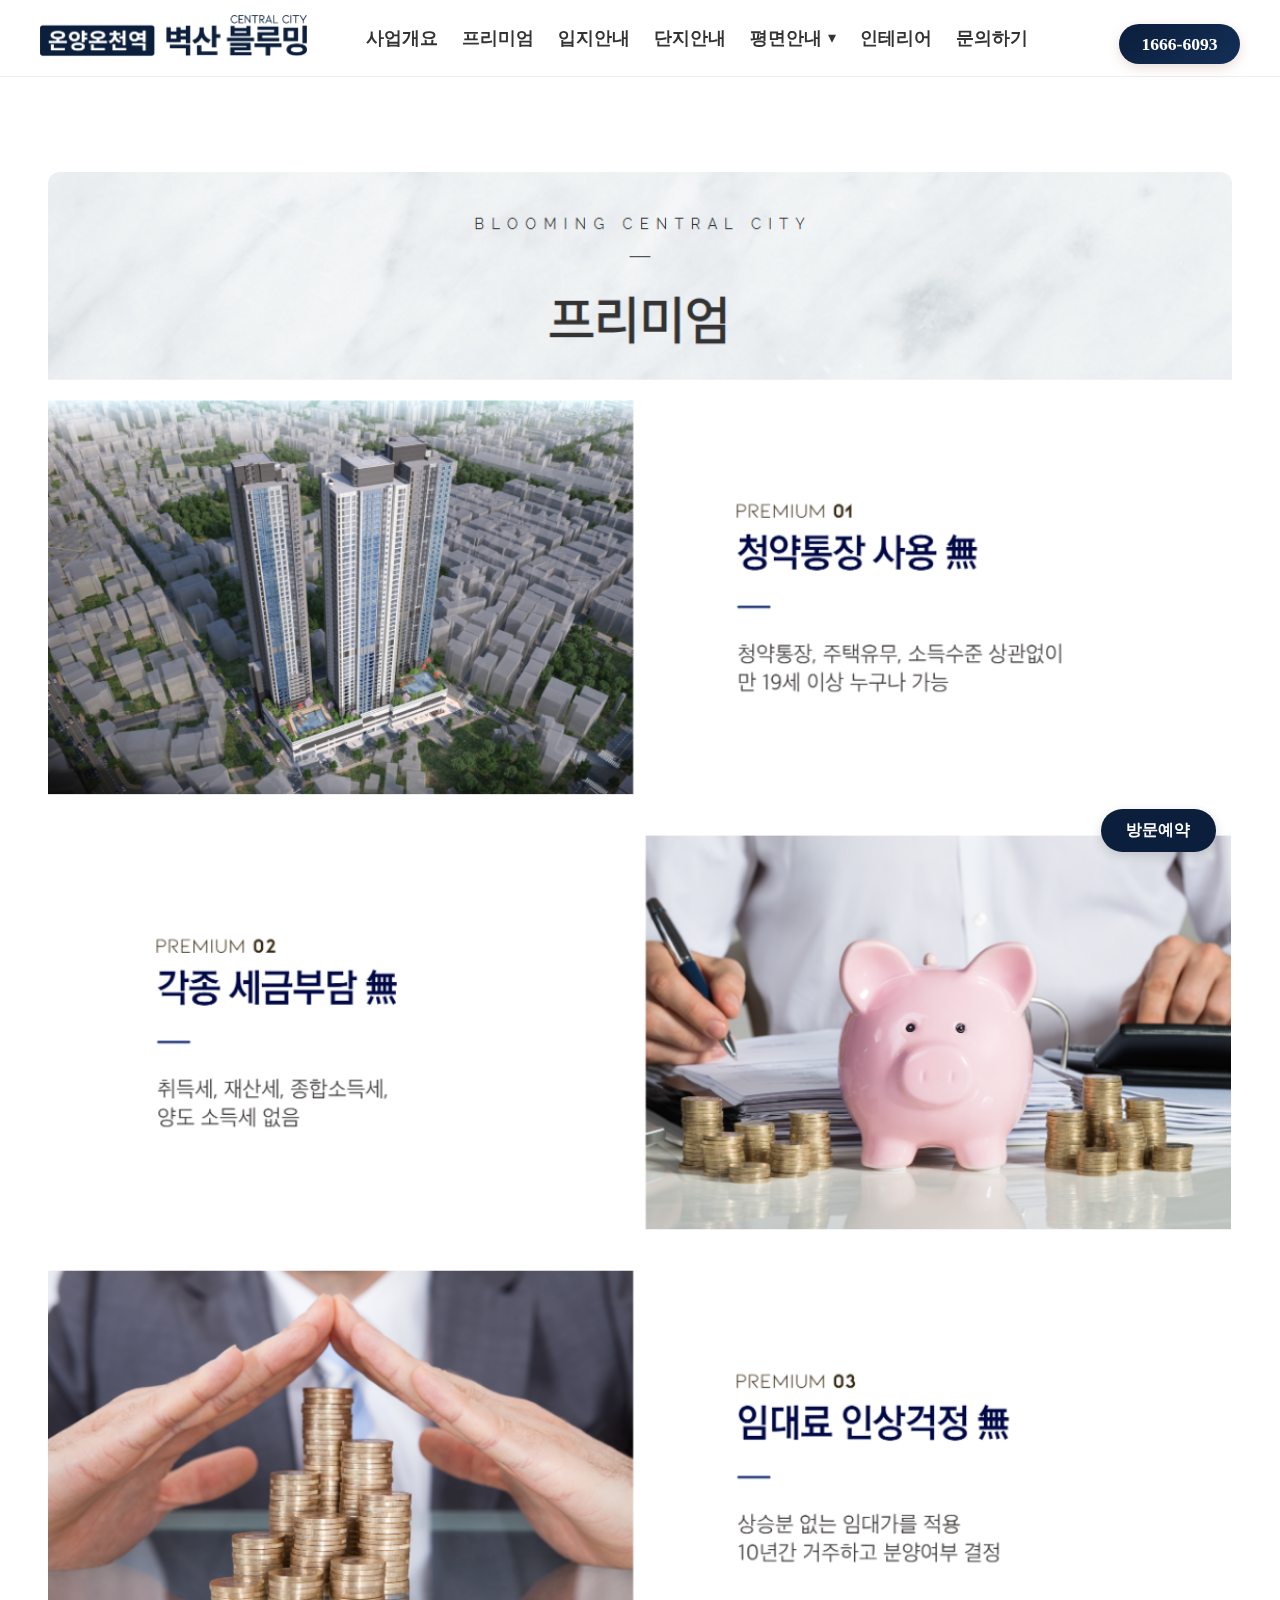
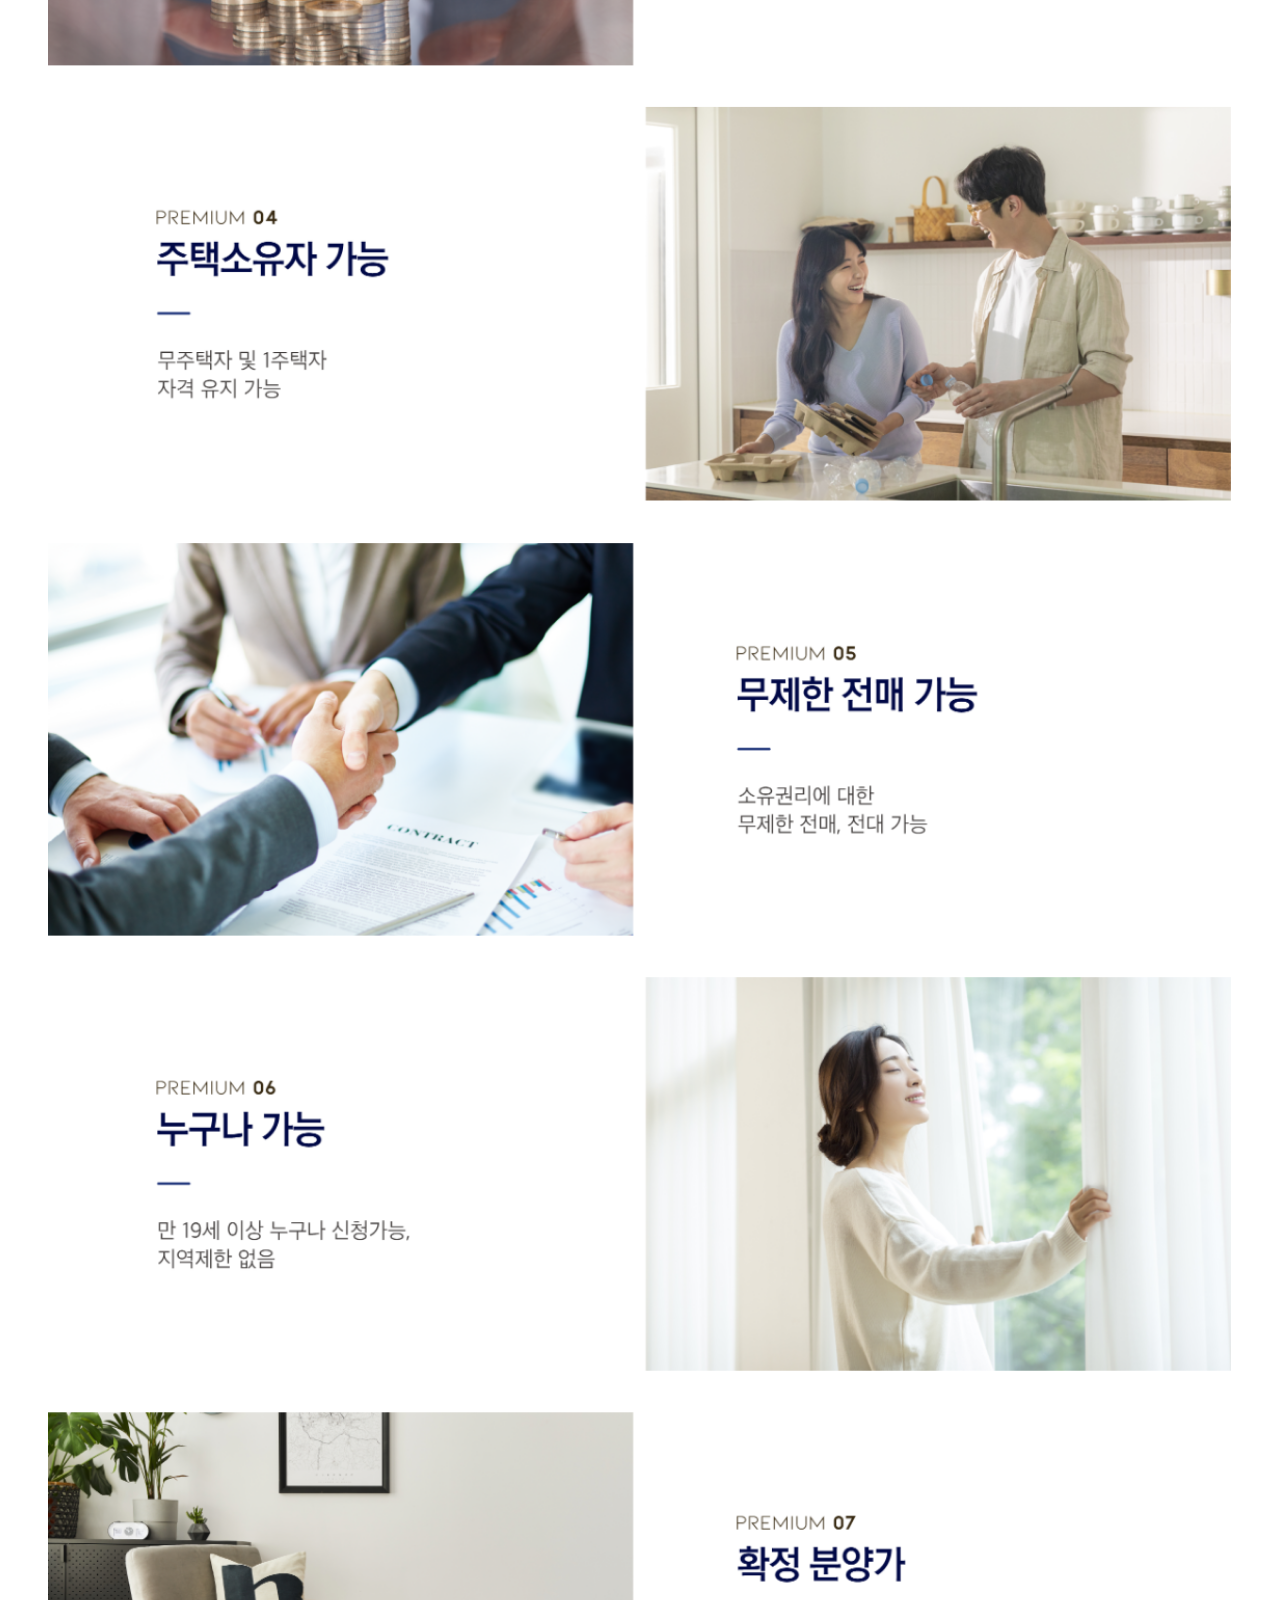
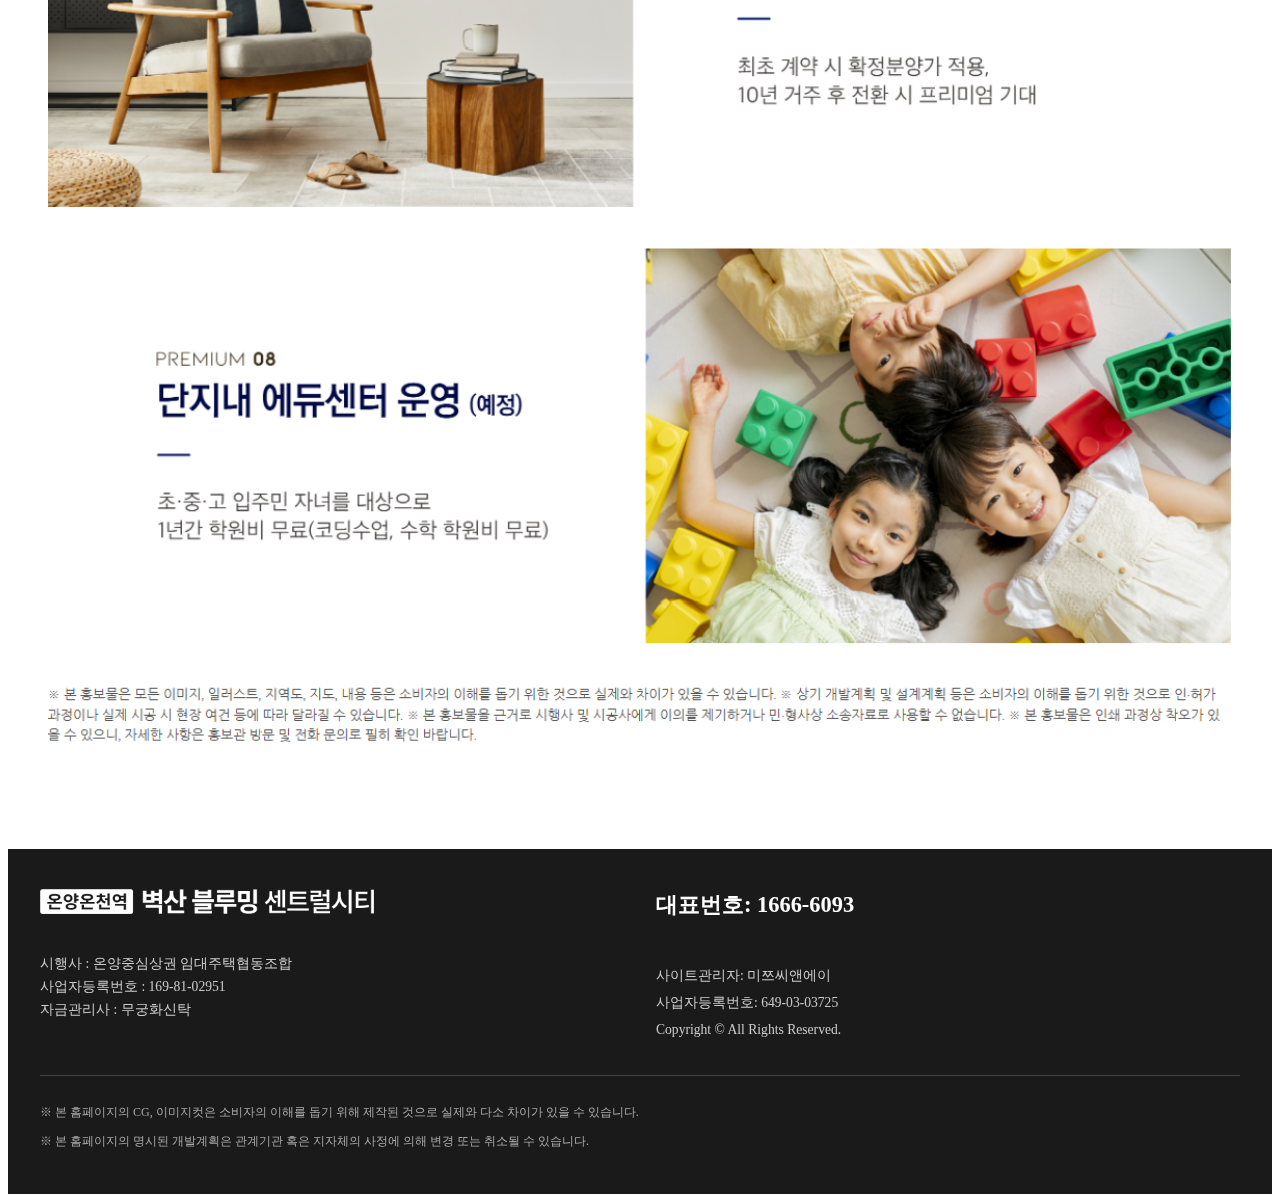
<file: premium.html>
<!DOCTYPE html>
<html lang="ko">
<head>
  <meta charset="UTF-8" />
  <meta name="viewport" content="width=device-width, initial-scale=1.0" />
  <title>프리미엄 | 온양온천역 벽산 블루밍 센트럴시티</title>
  <link rel="stylesheet" href="/assets/css/style.css" />
  <!-- 파비콘 -->
<link rel="icon" href="/assets/images/favicon.svg" type="image/png" />
  <style>
    .desktop-only { display: block; }
    .mobile-only { display: none; }

    @media (max-width: 768px) {
      .desktop-only { display: none; }
      .mobile-only { display: block; }
    }

    .fade-item {
      opacity: 0;
      transform: translateY(40px);
      transition: all 1.2s ease;
    }

    .fade-item.visible {
      opacity: 1;
      transform: translateY(0);
    }

    .delay-1 { transition-delay: 0.2s; }
    .delay-2 { transition-delay: 0.4s; }
    .delay-3 { transition-delay: 0.6s; }
  </style>
</head>
<body>
  <!-- ✅ 헤더 컴포넌트 -->
  <div id="header-include"></div>

  <main class="main-section">
    <section class="info-section" style="padding: 4rem 1.5rem; ">
      <div class="container" style="max-width: 1200px; margin: auto; display: block; padding: 0 1rem;">
       <img src="/assets/images/premium/premium1.png" class=" fade-item delay-1" alt="단지 이미지1" style="width: 100%; border-radius: 12px; margin-bottom: 2rem;" />
      
      </div>
    </section>
  </main>

  <!-- ✅ 푸터 컴포넌트 -->
  <div id="footer-include"></div>

  <!-- ✅ 공통 컴포넌트 + 햄버거 메뉴 JS 삽입 -->
  <script>
    async function loadComponent(id, path, callback) {
      try {
        const res = await fetch(path);
        if (!res.ok) throw new Error("Fetch failed");
        const html = await res.text();
        document.getElementById(id).innerHTML = html;
        if (typeof callback === "function") callback();
      } catch (err) {
        console.error(`${path} 불러오기 실패:`, err);
      }
    }

    function bindMenuToggle() {
      const menuToggle = document.getElementById("menuToggle");
      const mainNav = document.getElementById("mainNav");
      if (menuToggle && mainNav) {
        menuToggle.addEventListener("click", () => {
          mainNav.classList.toggle("active");
        });
      }
    }

    document.addEventListener("DOMContentLoaded", () => {
      loadComponent("header-include", "/components/header.html", bindMenuToggle);
      loadComponent("footer-include", "/components/footer.html");

      const observer = new IntersectionObserver((entries) => {
        entries.forEach(entry => {
          if (entry.isIntersecting) {
            entry.target.classList.add('visible');
            observer.unobserve(entry.target);
          }
        });
      }, { threshold: 0.1 });

      document.querySelectorAll('.fade-item').forEach(el => observer.observe(el));
    });
  </script>
  <!-- ✅ 플로팅 버튼 -->
<a href="/form.html" class="floating-btn">방문예약</a>
</body>
</html>
</file>
<file: assets/css/style.css>
/* =======================
   플로팅버튼
======================= */
.floating-btn {
  position: fixed;
  bottom: 3rem;
  right: 4rem;
  z-index: 999;
  background-color: #0B1E3B;
  color: #fff;
  padding: 0.7rem 1.6rem;
  border-radius: 30px;
  font-size: 1rem;
  font-weight: bold;
  text-decoration: none;
  box-shadow: 0 4px 12px rgba(0, 0, 0, 0.15);
  transition: background 0.3s ease;
  animation: floatWiggle 3s ease-in-out infinite;
}

.floating-btn:hover {
  background-color: #132f57;
}

@keyframes floatWiggle {
  0%, 100% { transform: translateY(0); }
  50%      { transform: translateY(-6px); }
}

@media (max-width: 960px) {
  .floating-btn {
    bottom: 4rem;
    right: 2rem;
    padding: 0.6rem 1.2rem;
    font-size: 0.95rem;
  }
}


/* ========== HEADER (정리본) ========== */

/* 메인 콘텐츠 상단 여백(고정 헤더 피하기) */
.main-section { padding-top: 100px; }

/* 헤더 바 */
.site-header {
  position: fixed; top: 0; left: 0; width: 100%;
  background: #fff; border-bottom: 1px solid #eee; z-index: 1100;
}
.header-container {
  max-width: 1200px; margin: 0 auto; padding: 0.75rem 1rem;
  display: flex; align-items: center; justify-content: space-between;
}

/* 기본 메뉴 */
.main-nav { position: relative; }
.main-nav ul {
  list-style: none; margin: 0; padding: 0;
  display: flex; gap: 1.5rem; margin-right: 2rem;
}
.main-nav li { position: relative; }
.main-nav a { text-decoration: none; color: #333; font-size: 1.1rem; font-weight: 500; }

/* 서브메뉴 토글 버튼(텍스트와 동일 스타일) */
.submenu > .submenu-toggle {
  background: none; border: none; font: inherit; padding: 0; cursor: pointer;
  display: inline-flex; align-items: center; font-size: 1.1rem; font-weight: 500; color: #333;
}
.submenu > .submenu-toggle::after { content: "▾"; margin-left: 6px; font-size: .9em; line-height: 1; }

/* 드롭다운: 기본(숨김) */
.submenu > .dropdown {
  position: absolute; top: 100%; left: 0; min-width: 160px;
  background: #fff; border: 1px solid #ddd; border-radius: 8px;
  box-shadow: 0 8px 20px rgba(0,0,0,.08);
  list-style: none; padding: 8px 0; margin: 0;
  display: none; opacity: 0; transform: translateY(10px);
  transition: all .22s ease; z-index: 1200;
}
.submenu > .dropdown li a {
  display: block; padding: 12px 18px; white-space: nowrap;
  font-size: 1.1rem; font-weight: 500; color: #333; text-decoration: none;
  transition: background .18s ease;
}
.submenu > .dropdown li a:hover { background: #f6f6f6; border-radius: 4px; }

/* 데스크톱: hover/focus-within으로 표시 */
@media (hover:hover) and (pointer:fine) {
  .submenu:hover > .dropdown { display: block; opacity: 1; transform: none; }
}
.submenu:focus-within > .dropdown { display: block; opacity: 1; transform: none; }

/* 햄버거 버튼: 데스크톱 숨김 */
.menu-toggle { display: none; }

/* ===== 모바일(≤960px) ===== */
@media (max-width: 960px) {
  /* 레이아웃 */
  .header-container { flex-direction: column; align-items: center; }

  /* 햄버거 */
  .menu-toggle {
    display: block; position: absolute; top: 1rem; right: 1rem;
    background: none; border: 0; font-size: 1.8rem; cursor: pointer; z-index: 1500;
  }

  /* 내비게이션 토글 */
  .main-nav { display: none; width: 100%; background: #fff; border-top: 1px solid #ddd; margin-top: .5rem; }
  .main-nav.active {
    display: flex; flex-direction: column; align-items: center;
  }

  /* 목록 수직 배치 */
  .main-nav ul { display: block; padding: 1rem; margin-right: 0; }
  .main-nav li { position: static; margin-bottom: .75rem; }

  /* 모바일: 평면안내 하위메뉴 항상 펼침(클릭 불필요) */
  .main-nav.active .submenu > .dropdown {
    position: static; min-width: 0; margin: 6px 0 10px; border: 0; box-shadow: none;
    padding: 0; display: block !important; opacity: 1 !important; transform: none !important;
  }
  .submenu > .submenu-toggle { width: 100%; text-align: left; padding: 10px 0; cursor: default; }
  .submenu > .dropdown li { display: block; }

  /* 레이어 */
  .site-header { z-index: 1100; }
  .main-nav { z-index: 1200; }
}

/* ===== 대표번호 버튼(기존 유지) ===== */
.call-button{
  display:inline-block;background:linear-gradient(145deg,#0B1E3B,#132f57);color:#fff;
  padding:.6rem 1.4rem;border-radius:999px;font-size:1.1rem;font-weight:600;text-decoration:none;
  box-shadow:0 4px 12px rgba(183,142,125,.3);transition:all .3s ease;backdrop-filter:saturate(120%) brightness(105%);
  text-align:center;margin-top:.75rem
}
.call-button:hover{box-shadow:0 6px 16px rgba(156,109,94,.35);transform:translateY(-2px)}




/* =======================
   INDEX MAIN SECTION
======================= */



/* =======================
   FOOTER (푸터 스타일)
======================= */

.site-footer {
  background-color: #1a1a1a;
  color: #eee;
  padding: 2.5rem 1rem 2rem;
  font-size: 0.9rem;
}

.footer-container {
  max-width: 1200px;      /* ✅ 하단과 통일 */
  margin: 0 auto;         /* ✅ 가운데 정렬 */
  display: flex;
  align-items: flex-start;
  justify-content: space-between;
  flex-wrap: wrap;
  gap: 2rem;
}


.footer-left,
.footer-right {
  flex: 1;
  min-width: 280px;
  display: flex;
  flex-direction: column;
}

.footer-logo img {
  height: 60px;
  margin-bottom: 2rem;
  
}

.footer-phone {
  font-size: 1.4rem;
  font-weight: bold;
  margin-bottom: 0.6rem;
  color: #fff;
}

.footer-company p,
.footer-meta p {
  margin: 0.3rem 0;
  font-size: 0.85rem;
  color: #ccc;
}

.footer-top-align {
  margin-bottom: 1rem;
}

.footer-meta {
  flex-grow: 1;
  display: flex;
  flex-direction: column;
  justify-content: flex-start;
}
.footer-meta {
  margin-top: 1rem;
  text-align: right;
}

.footer-disclaimer {
  margin-top: 2rem;
  padding-top: 1rem;
  border-top: 1px solid #444;
  font-size: 0.75rem;
  color: #aaa;
  max-width: 1200px;
  margin-left: auto;
  margin-right: auto;
}


@media (max-width: 960px) {
  .footer-container {
    flex-direction: column;
  }

  .footer-meta {
    text-align: left;
  }
}

  .footer-meta {
    text-align: left;
  }

  .footer-logo img {
    height: 48px;
  }
/* ===== [모바일] 평면안내 하위메뉴 항상 펼침 (2025-08-22) ===== */
@media (max-width: 1024px){
  /* 모바일 메뉴가 열렸을 때 드롭다운을 항상 보여줌 */
  .main-nav.active .submenu > .dropdown{
    display:block !important;
    opacity:1 !important;
    visibility:visible !important;
    transform:none !important;
    position: static !important;
    min-width: 0 !important;
    margin: 6px 0 10px !important;
    border: 0 !important;
    box-shadow: none !important;
    padding: 0 !important;
  }

  /* 보기 좋게 내부 항목 스타일 */
  .main-nav.active .submenu > .dropdown > li > a{
    display:block;
    padding: 12px 12px;
    font-size: 15px;
    border-radius: 10px;
  }
  .main-nav.active .submenu > .dropdown > li > a:hover{
    background: #f5f7fa;
  }

  /* 서브메뉴 토글 버튼은 클릭 없이도 열려있으므로 커서/아이콘만 단순화 */
  .main-nav.active .submenu .submenu-toggle{
    cursor: default;
  }
}
</file>
<file: assets/css/form.css>
/* 공통 레이아웃 */
body {
  font-family: 'Noto Sans KR', sans-serif;
  line-height: 1.6;
  background-color: #fff;
  color: #222;
  margin: 0;
  padding: 0;
}

/* 폼 컨테이너 */
.main-section {
  padding-top: 100px; /* ✅ 헤더 높이에 따라 조정 가능 (기본 100px) */
}

.form-container {
  max-width: 480px;
  margin: 0 auto;
  padding: 1.5rem;
}

/* 타이틀 */
.form-container h2 {
  font-size: 2rem; /* ✅ 더 크게 */
  font-weight: 700;
  text-align: center;
  margin-bottom: 2rem;
  color: #222;
}

/* 라벨 */
label {
  display: block;
  margin-bottom: 0.4rem;
  font-weight: 600;
  font-size: 0.95rem;
}

/* 입력창 공통 */
input[type="text"],
input[type="tel"],
textarea {
  width: 100%;
  padding: 0.75rem;
  margin-bottom: 1rem;
  font-size: 1rem;
  border: 1px solid #ccc;
  border-radius: 6px;
  box-sizing: border-box;
}

/* 텍스트에어리어 */
textarea {
  resize: vertical;
  min-height: 100px;
}

/* 체크박스 라벨 */
.privacy-check label {
  display: flex;
  align-items: center;
  gap: 0.5rem;
  font-size: 0.9rem;
  margin-bottom: 1.5rem;
}

/* 등록 버튼 */
.submit-wrap {
  text-align: center;
}

.submit-btn {
  padding: 0.75rem 2rem;
  font-size: 1rem;
  background-color: #003f6f;
  border: none;
  border-radius: 6px;
  color: white;
  cursor: pointer;
  transition: background-color 0.2s ease;
}

.submit-btn:hover {
  background-color: #001d2f;
  transform: translateY(-2px); /* ✅ 살짝 떠오르는 효과 */
}

/* 개인정보 안내 섹션 */
.privacy-table {
  margin-top: 2rem;
}

.privacy-table table {
  width: 100%;
  border-collapse: collapse;
  font-size: 0.85rem;
}

.privacy-table th,
.privacy-table td {
  border: 1px solid #ccc;
  padding: 0.6rem;
  text-align: center;
  word-break: keep-all;
}

.privacy-note {
  font-size: 0.8rem;
  color: #555;
  margin-top: 1rem;
}

/* 반응형 대응 */
@media (max-width: 480px) {
  .form-container {
    padding: 1rem;
  }

  .submit-btn {
    width: 100%;
  }

  .privacy-table table {
    display: block;
    overflow-x: auto;
    white-space: nowrap;
  }

  .privacy-check label {
    font-size: 0.85rem;
  }
}

/* 모달 */
.modal.hidden {
  display: none;
}

.modal {
  position: fixed;
  top: 0; left: 0;
  width: 100%; height: 100%;
  background: rgba(0, 0, 0, 0.5);
  display: flex;
  align-items: center;
  justify-content: center;
  z-index: 1000;
}

.modal-content {
  background: white;
  padding: 2rem;
  border-radius: 10px;
  max-width: 90%;
  text-align: center;
}

.modal-content p {
  margin-bottom: 1rem;
  font-size: 1rem;
}

.modal-content button {
  padding: 0.5rem 1.5rem;
  font-size: 0.95rem;
  background-color: #007BFF;
  color: #fff;
  border: none;
  border-radius: 6px;
  cursor: pointer;
}
</file>
